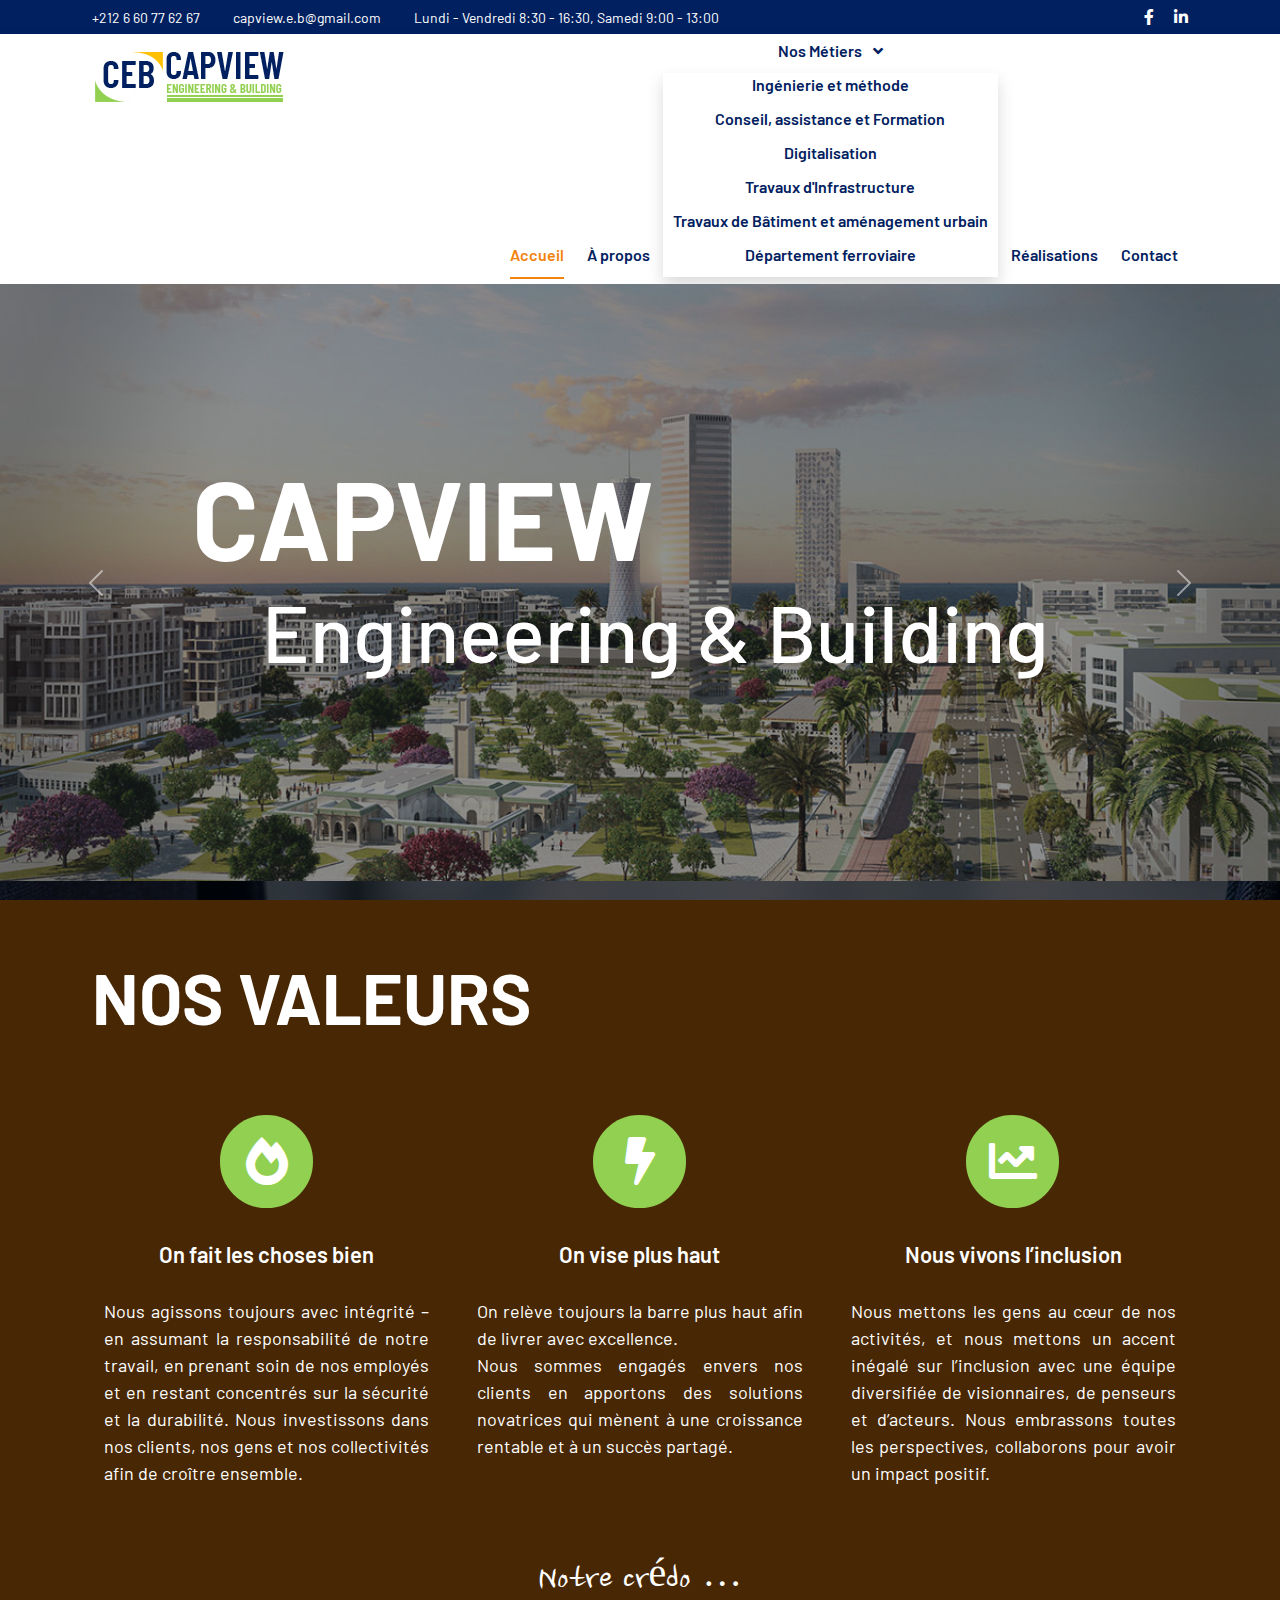
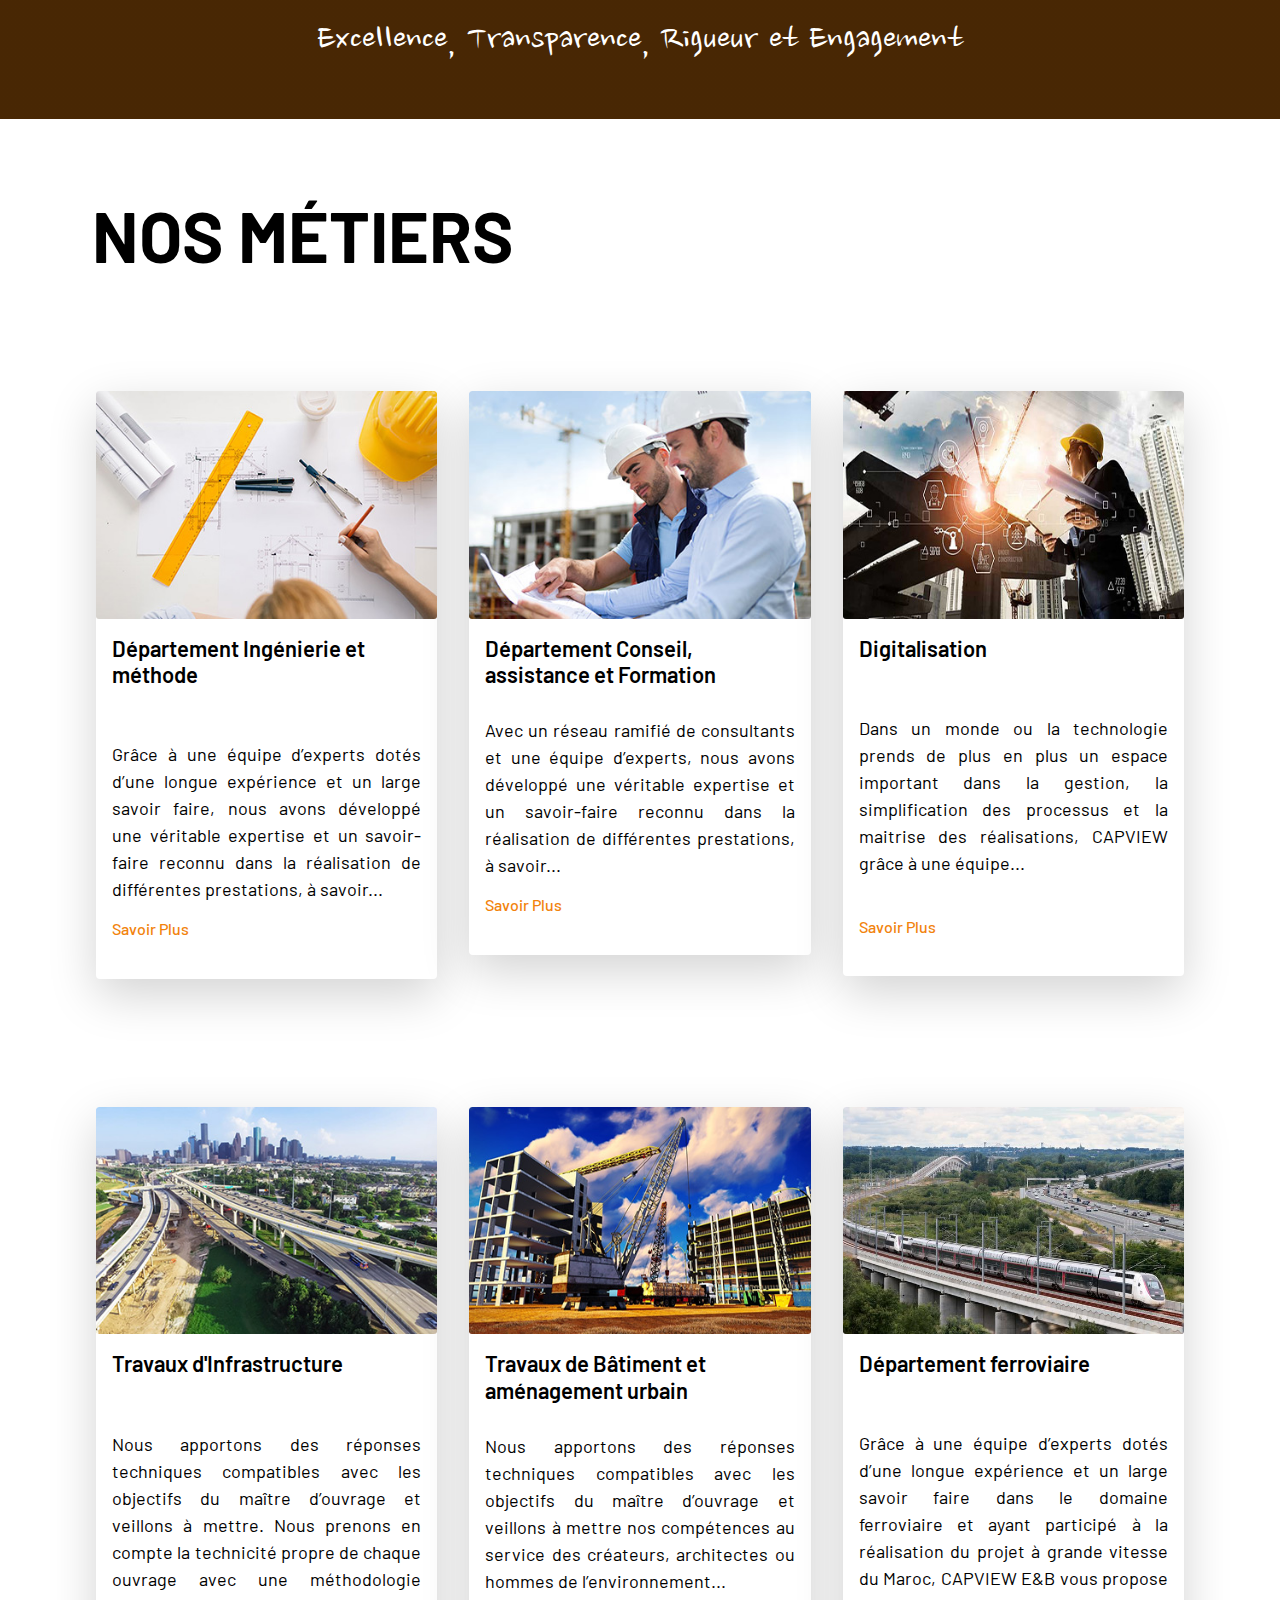
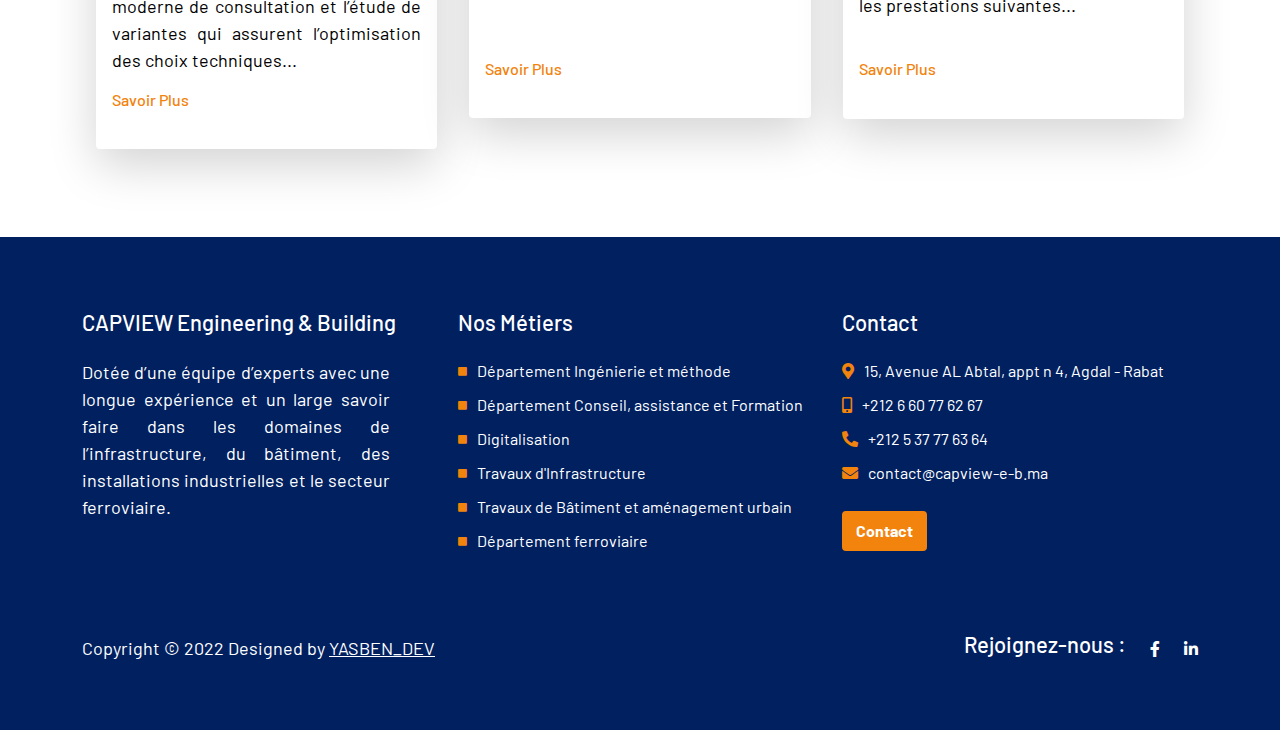
<file: index.html>
<!DOCTYPE html>
<html lang="fr">
<head>
    <!-- Google Tag Manager -->
    <script>(function(w,d,s,l,i){w[l]=w[l]||[];w[l].push({'gtm.start':
    new Date().getTime(),event:'gtm.js'});var f=d.getElementsByTagName(s)[0],
    j=d.createElement(s),dl=l!='dataLayer'?'&l='+l:'';j.async=true;j.src=
    'https://www.googletagmanager.com/gtm.js?id='+i+dl;f.parentNode.insertBefore(j,f);
    })(window,document,'script','dataLayer','GTM-NC9NXW5');</script>
    <!-- End Google Tag Manager -->
    <meta name="description" content="Page d'accueil be CAPVIEW-E-B">
    <meta name="author" content="ABDELOUAHED AIT AACHA">
    <meta name="keywords" content="capview-e-b">
    <meta http-equiv="Content-Type" content="text/html; charset=utf-8">
    <meta http-equiv="X-UA-Compatible" content="IE=edge">
    <meta name="viewport" content="width=device-width, initial-scale=1.0">
    <!-- icon -->
    <link rel="shortcut icon" href="resources/img/icon.jpg" type="image/x-icon">
    <!-- end icon -->
    <!-- main css -->
    <link rel="stylesheet" href="resources/css/main.css">
    <link rel="stylesheet" href="resources/css/responsive.css">
    <!-- End main css -->
    <!-- Bootsrap css -->
    <link rel="stylesheet" href="vendors/Bootsrap/css/bootstrap.min.css">
    <!-- End Bootsrap css -->
    <!-- google font -->
    <link rel="preconnect" href="https://fonts.googleapis.com">
    <link rel="preconnect" href="https://fonts.gstatic.com" crossorigin>
    <link href="https://fonts.googleapis.com/css2?family=Barlow&display=swap" rel="stylesheet">
    <!-- End google font -->
    <!-- font awesome -->
    <link rel="stylesheet" href="vendors/Font-Awesome/css/all.css">
    <!-- end font awesome -->
    <!-- normalize -->
    <link rel="stylesheet" href="vendors/normalize/normalize.css">
    <!-- End normalize -->
    <title>Capview E&B</title>
</head>
<body id="#body">
    <!-- Google Tag Manager (noscript) -->
<noscript><iframe src="https://www.googletagmanager.com/ns.html?id=GTM-NC9NXW5"
    height="0" width="0" style="display:none;visibility:hidden"></iframe></noscript>
    <!-- End Google Tag Manager (noscript) -->
    <!-- section info -->
    <!-- Arrow -->
    <div class="arrow">
        <a href="#info"><i class="fas fa-caret-square-up"></i></a>
    </div>
    <!-- End Arrow -->
    <section id="info">
        <div class="container">
            <div class="row d-flex justify-content-between">
                <div class="col-12 col-sm-10 col-lg-10">
                    <ul class="list-unstyled d-inline-block">
                        <li><a href="tel:+212 6 61 29 37 33">+212 6 60 77 62 67</a></li>
                        <li><a href="mailto:capview.e.b@gmail.com">capview.e.b@gmail.com</a></li>
                        <li>Lundi - Vendredi 8:30 - 16:30, Samedi 9:00 - 13:00</li>
                    </ul>
                </div>
                <div class="col-12 col-sm-2 col-lg-2 d-flex justify-content-sm-end align-items-center media-icons">
                    <i class="fab fa-facebook-f"></i>
                    <i class="fab fa-linkedin-in"></i>
                </div>
            </div>
        </div>
    </section>
    <!-- End section info -->
    <!-- nav -->
    <nav id="nav" class="shadow">
        <div class="container">
            <div class="row d-flex justify-content-between">
                <div class="col-6 col-md-3">
                    <a href="index.html"><img no-download="true" class="logo" src="resources/img/logo_new.jpg" alt=""></a>
                </div>
                <div class="col-2 col-md-1 d-flex justify-content-end align-items-center">
                    <span class="list-icon text-end"><i class="fas fa-bars"></i></span>
                    <span class="close-list text-end"><i class="fas fa-times"></i></span>
                </div>
                <div class="col-12 col-md-8 d-flex justify-content-center justify-content-md-end align-items-center">
                    <ul class="list-unstyled nav-list justify-content-sm-end">
                        <li><a href="index.html" class="active">Accueil</a></li>
                        <li><a href="a_propos.html">À propos</a></li>
                        <li class="drop-down">
                            <a href="#">
                                <span class="me-2">Nos Métiers</span>
                                <i class="fas fa-angle-down"></i>
                            </a>
                            <div class="drop-items shadow">
                                <a href="Ingenierie.html">Ingénierie et méthode</a>
                                <a href="#">Conseil, assistance et Formation</a>
                                <a href="#">Digitalisation</a>
                                <a href="#">Travaux d'Infrastructure</a>
                                <a href="#">Travaux de Bâtiment et aménagement urbain</a>
                                <a href="#">Département ferroviaire</a>
                            </div>
                        </li>
                        <li><a href="departements.html">Réalisations</a></li>
                        <li><a href="#">Contact</a></li>
                    </ul>
                </div>
            </div>
        </div>
    </nav>
    <!-- end nav -->
    <!-- header -->
    <header id="header">
        <div class="container-fluid">
            <div class="row">
                <div class="col px-0 header-slide">
                    <div id="carousel" class="carousel slide" data-bs-ride="carousel">
                        <div class="carousel-inner bg-dark">
                            <div class="carousel-item active">
                                <img src="resources/img/slide5.jpg" class="d-block w-100" alt="">
                            </div>
                            <div class="carousel-item">
                                <img src="resources/img/slide6.jpeg" class="d-block w-100" alt="...">
                            </div>
                            <div class="carousel-item">
                                <img src="resources/img/header.jpg" class="d-block w-100" alt="...">
                            </div>
                            <div class="carousel-item">
                                <img src="resources/img/slide1.jpg" class="d-block w-100" alt="...">
                            </div>
                        </div>
                        <button class="carousel-control-prev" type="button" data-bs-target="#carousel" data-bs-slide="prev">
                            <span class="carousel-control-prev-icon" aria-hidden="true"></span>
                            <span class="visually-hidden">Previous</span>
                        </button>
                        <button class="carousel-control-next" type="button" data-bs-target="#carousel" data-bs-slide="next">
                            <span class="carousel-control-next-icon" aria-hidden="true"></span>
                            <span class="visually-hidden">Next</span>
                        </button>
                    </div>
                    <div class="header-text">
                        <h1 class="text1">CAPVIEW</h1>
                        <h2 class="text2">Engineering & Building</h2>
                    </div>
                </div>
            </div>
        </div>
    </header>
    <!-- end header -->
    <!-- valeurs section -->
    <section id="valeurs" class="py-4">
        <div class="container">
            <div class="row">
                <div class="col">
                    <h2 class="title-2">NOS VALEURS</h2>
                </div>
            </div>
            <div class="row">
                <div class="col-lg-4 col-md-6 p-2 text-center">
                    <div class="card">
                        <div class="card-img py-3">
                            <span class="fa-stack fa-3x">
                                <i class="fas fa-circle fa-stack-2x"></i>
                                <i class="fas fa-fire-alt fa-stack-1x fa-inverse icon-color"></i>
                            </span>
                        </div>
                        <div class="card-body">
                            <h3 class="card-title">On fait les choses bien</h3>
                            <p>Nous agissons toujours avec intégrité – en assumant la responsabilité de notre travail, en prenant soin de nos employés et en restant concentrés sur la sécurité et la durabilité. Nous investissons dans nos clients, nos gens et nos collectivités afin de croître ensemble.
                            </p>
                        </div>
                    </div>
                </div>
                <div class="col-lg-4 col-md-6 p-2 text-center">
                    <div class="card">
                        <div class="card-img py-3">
                            <span class="fa-stack fa-3x">
                                <i class="fas fa-circle fa-stack-2x"></i>
                                <i class="fas fa-bolt fa-stack-1x fa-inverse icon-color"></i>
                            </span>
                        </div>
                        <div class="card-body">
                            <h3 class="card-title">On vise plus haut</h3>
                            <p>On relève toujours la barre plus haut afin de livrer avec excellence.<br>
                            Nous sommes engagés envers nos clients en apportons des solutions novatrices qui mènent à une croissance rentable et à un succès partagé.
                            </p>
                        </div>
                    </div>
                </div>
                <div class="col-lg-4 col-md-12 p-2">
                    <div class="card">
                        <div class="card-img text-center py-3">
                            <span class="fa-stack fa-3x">
                                <i class="fas fa-circle fa-stack-2x"></i>
                                <i class="fas fa-chart-line fa-stack-1x fa-inverse icon-color"></i>
                            </span>
                        </div>
                        <div class="card-body  text-center">
                            <h3 class="card-title">Nous vivons l’inclusion</h3>
                            <p>Nous mettons les gens au cœur de nos activités, et nous mettons un accent inégalé sur l’inclusion avec une équipe diversifiée de visionnaires, de penseurs et d’acteurs.
                            Nous embrassons toutes les perspectives, collaborons pour avoir un impact positif.
                            </p>
                        </div>
                    </div>
                </div>
            </div>
            <div class="row py-4">
                <div class="col">
                    <div class="title text-center">Notre crédo …<br>
                        Excellence, Transparence, Rigueur et Engagement</div>
                </div>
            </div>
        </div>
    </section>
    <!-- end valeurs section -->
    <!-- departement section -->
    <section id="departement" class="py-4">
        <div class="container">
            <div class="row">
                <div class="col">
                    <h2 class="title-2">NOS MÉTIERS</h2>
                </div>
            </div>
            <div class="row justify-content-between">
                <div class="col-lg-4 col-md-6 p-3 my-lg-5">
                    <div class="card shadow-lg">
                        <div class="card-img">
                            <img class="card-img-top" src="resources/img/Ingenierie.jpg" alt="">
                        </div>
                        <div class="card-body">
                            <h3 class="card-title">Département Ingénierie et méthode</h3>
                            <br>
                            <p>Grâce à une équipe d’experts dotés d’une longue expérience et un large savoir faire, nous avons développé une véritable expertise et un savoir-faire reconnu dans la réalisation de différentes prestations, à savoir...
                            </p>
                            <h6 class="mb-4"><a href="departements.html">Savoir Plus <i class="fas fa-chevron-right fa-xs"></i><i class="fas fa-chevron-right fa-xs"></i></a></h6>
                        </div>
                    </div>
                </div>
                <div class="col-lg-4 col-md-6 p-3 my-lg-5">
                    <div class="card shadow-lg">
                        <div class="card-img">
                            <img class="card-img-top" src="resources/img/conseil.jpg" alt="">
                        </div>
                        <div class="card-body">
                            <h3 class="card-title">Département Conseil, assistance et Formation</h3>
                            <p>Avec un réseau ramifié de consultants et une équipe d’experts, nous avons développé une véritable expertise et un savoir-faire reconnu dans la réalisation de différentes prestations, à savoir...
                            </p>
                            <h6 class="mb-4"><a href="departements.html">Savoir Plus <i class="fas fa-chevron-right fa-xs"></i><i class="fas fa-chevron-right fa-xs"></i></a></h6>
                        </div>
                    </div>
                </div>
                <div class="col-lg-4 col-md-6 p-3 my-lg-5">
                    <div class="card shadow-lg">
                        <div class="card-img">
                            <img class="card-img-top" src="resources/img/Digitalisation.jpg" alt="">
                        </div>
                        <div class="card-body">
                            <h3 class="card-title">Digitalisation</h3>
                            <br>
                            <p>Dans un monde ou la technologie prends de plus en plus un espace important dans la gestion, la simplification des processus et la maitrise des réalisations, CAPVIEW grâce à une équipe...</p>
                            <br>
                            <h6 class="mb-4"><a href="departements.html">Savoir Plus <i class="fas fa-chevron-right fa-xs"></i><i class="fas fa-chevron-right fa-xs"></i></a></h6>
                        </div>
                    </div>
                </div>
                <div class="col-lg-4 col-md-6 p-3 my-lg-5">
                    <div class="card shadow-lg">
                        <div class="card-img">
                            <img class="card-img-top" src="resources/img/Travaux_infrastructure.jpeg" alt="">
                        </div>
                        <div class="card-body">
                            <h3 class="card-title">Travaux d'Infrastructure</h3>
                            <br>
                            <p>Nous apportons des réponses techniques compatibles avec les objectifs du maître d’ouvrage et veillons à mettre. Nous prenons en compte la technicité propre de chaque ouvrage avec une méthodologie moderne de consultation et l’étude de variantes qui assurent l’optimisation des choix techniques...
                            </p>
                            <h6 class="mb-4"><a href="departements.html">Savoir Plus <i class="fas fa-chevron-right fa-xs"></i><i class="fas fa-chevron-right fa-xs"></i></a></h6>
                        </div>
                    </div>
                </div>
                <div class="col-lg-4 col-md-6 p-3 my-lg-5">
                    <div class="card shadow-lg">
                        <div class="card-img">
                            <img class="card-img-top" src="resources/img/Travaux_construction.jpg" alt="">
                        </div>
                        <div class="card-body">
                            <h3 class="card-title">Travaux de Bâtiment et aménagement urbain</h3>
                            <p>Nous apportons des réponses techniques compatibles avec les objectifs du maître d’ouvrage et veillons à mettre nos compétences au service des créateurs, architectes ou hommes de l’environnement...
                            </p>
                            <br>
                            <br>
                            <h6 class="mb-4"><a href="departements.html">Savoir Plus <i class="fas fa-chevron-right fa-xs"></i><i class="fas fa-chevron-right fa-xs"></i></a></h6>
                        </div>
                    </div>
                </div>
                <div class="col-lg-4 col-md-6 p-3 my-lg-5">
                    <div class="card shadow-lg">
                        <div class="card-img">
                            <img class="card-img-top" src="resources/img/ferroviaire.jpg" alt="">
                        </div>
                        <div class="card-body">
                            <h3 class="card-title">Département ferroviaire</h3>
                            <br>
                            <p>Grâce à une équipe d’experts dotés d’une longue expérience et un large savoir faire dans le domaine ferroviaire et ayant participé à la réalisation du projet à grande vitesse du Maroc, CAPVIEW E&B vous propose les prestations suivantes...
                            </p>
                            <br>
                            <h6 class="mb-4"><a href="departements.html">Savoir Plus <i class="fas fa-chevron-right fa-xs"></i><i class="fas fa-chevron-right fa-xs"></i></a></h6>
                        </div>
                    </div>
                </div>
            </div>
        </div>
    </section>
    <!-- end departement section -->
    <!-- footer section -->
    <footer class="py-5">
        <div class="container">
            <div class="row">
                <div class="col-lg-4 mt-4">
                    <h3 class="mr-lg-4">CAPVIEW Engineering & Building</h3>
                    <p class="mt-4 me-lg-5">
                        Dotée d’une équipe d’experts avec une longue expérience et un large savoir faire dans les domaines de l’infrastructure, du bâtiment, des installations industrielles et le secteur ferroviaire.
                    </p>
                </div>
                <div class="col-lg-4 mt-4 px-2">
                    <h3>Nos Métiers</h3>
                    <div class="list-unstyled links me-lg-2">
                        <ul class="p-0 mt-4">
                            <li class="d-flex align-items-center"><i class="fas fa-square"></i><a href="#" class="active">Département Ingénierie et méthode</a></li>
                            <li class="d-flex align-items-center"><i class="fas fa-square"></i><a href="#" class="active">Département Conseil, assistance et Formation</a></li>
                            <li class="d-flex align-items-center"><i class="fas fa-square"></i><a href="#" class="active">Digitalisation</a></li>
                            <li class="d-flex align-items-center"><i class="fas fa-square"></i><a href="#" class="active">Travaux d'Infrastructure</a></li>
                            <li class="d-flex align-items-center"><i class="fas fa-square"></i><a href="#" class="active">Travaux de Bâtiment et aménagement urbain</a></li>
                            <li class="d-flex align-items-center"><i class="fas fa-square"></i><a href="#" class="active">Département ferroviaire</a></li>
                        </ul>
                    </div>
                </div>
                <div class="col-lg-4 mt-4">
                    <h3>Contact</h3>
                    <div class="list-unstyled links2 me-lg-4">
                        <ul class="p-0 mt-4">
                            <li class="d-flex align-items-center"><i class="fas fa-map-marker-alt"></i>15, Avenue AL Abtal, appt n 4, Agdal - Rabat</li>
                            <li class="d-flex align-items-center"><i class="fas fa-mobile-alt"></i><a href="#" class="active">+212 6 60 77 62 67</a></li>
                            <li class="d-flex align-items-center"><i class="fas fa-phone-alt"></i><a href="#">+212 5 37 77 63 64</a></li>
                            <li class="d-flex align-items-center"><i class="fas fa-envelope"></i><a href="#" class="active">contact@capview-e-b.ma</a></li>
                        </ul>
                        <a href="contact.html" class="btn button my-3"><b>Contact</b></a>
                    </div>
                </div>
            </div>
            <div class="row mt-5">
                <div class="col-md-6 d-flex justify-content-lg-start justify-content-center align-items-center my-3">
                    <p class="m-0">Copyright © 2022 Designed by <a style="text-decoration: underline!important;" href="mailto:yassine.bentaoui@gmail.com">YASBEN_DEV</a></p>
                </div>
                <div class="col-md-6 d-flex justify-content-center justify-content-lg-end align-items-center my-3">
                    <h3>Rejoignez-nous :</h3>
                    <a href="#"><i class="fab fa-facebook-f mx-4"></i></a>
                    <a href="#"><i class="fab fa-linkedin-in"></i></a>
                </div>
            </div>
        </div>
    </footer>
    <!-- end of footer section -->
    <!-- main script -->
    <script src="resources/js/scripte.js"></script>
    <!-- End main script -->
    <!-- Bootsrap JS -->
    <script src="vendors/Bootsrap/js/bootstrap.bundle.min.js"></script>
    <!-- End Bootsrap JS -->
</body>
</html>
</file>
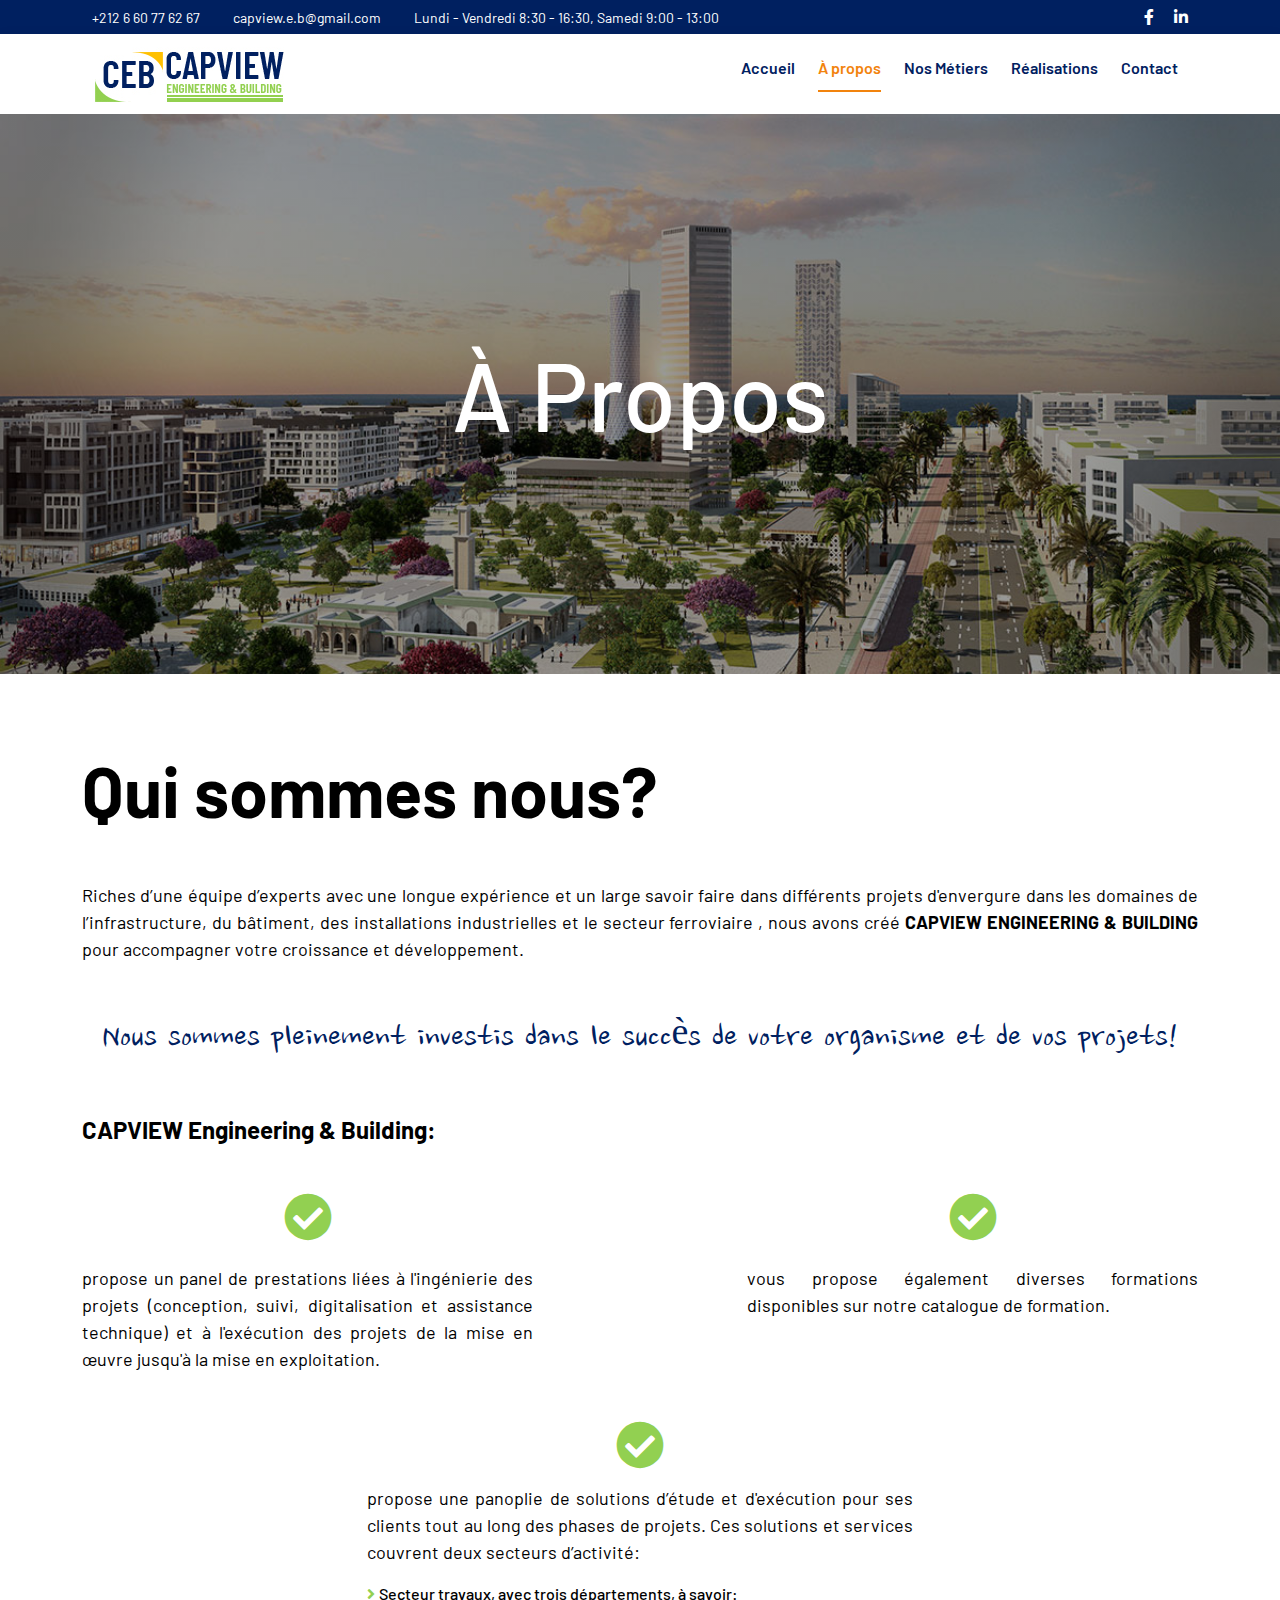
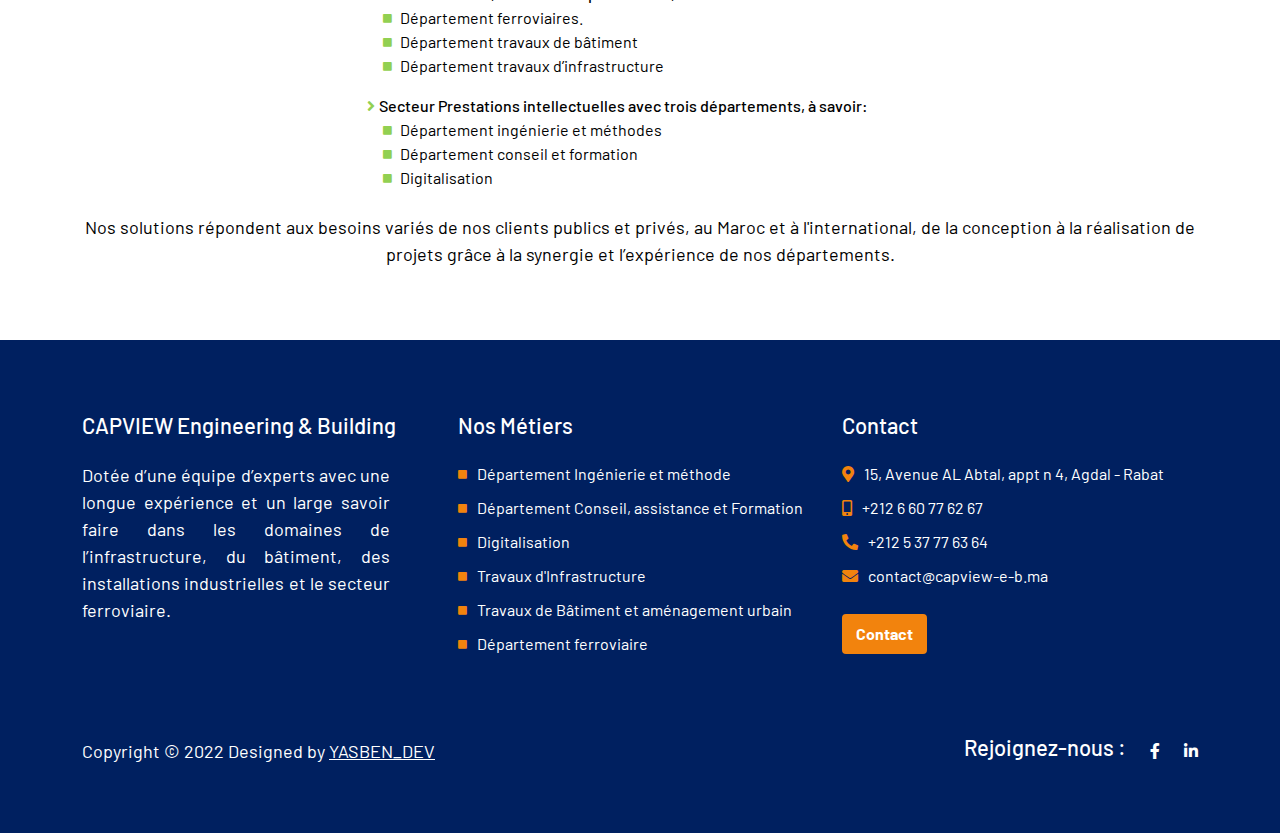
<file: a_propos.html>
<!DOCTYPE html>
<html lang="fr">
<head>
    <!-- Google Tag Manager -->
    <script>(function(w,d,s,l,i){w[l]=w[l]||[];w[l].push({'gtm.start':
    new Date().getTime(),event:'gtm.js'});var f=d.getElementsByTagName(s)[0],
    j=d.createElement(s),dl=l!='dataLayer'?'&l='+l:'';j.async=true;j.src=
    'https://www.googletagmanager.com/gtm.js?id='+i+dl;f.parentNode.insertBefore(j,f);
    })(window,document,'script','dataLayer','GTM-NC9NXW5');</script>
    <!-- End Google Tag Manager -->
    <meta name="description" content="Page d'accueil be CAPVIEW-E-B">
    <meta name="author" content="ABDELOUAHED AIT AACHA">
    <meta name="keywords" content="capview-e-b">
    <meta http-equiv="Content-Type" content="text/html; charset=utf-8">
    <meta http-equiv="X-UA-Compatible" content="IE=edge">
    <meta name="viewport" content="width=device-width, initial-scale=1.0">
    <!-- icon -->
    <link rel="shortcut icon" href="resources/img/icon.jpg" type="image/x-icon">
    <!-- end icon -->
    <!-- main css -->
    <link rel="stylesheet" href="resources/css/a_propos.css">
    <link rel="stylesheet" href="resources/css/media.css">
    <!-- <link rel="stylesheet" href="resources/css/main.css"> -->
    <!-- <link rel="stylesheet" href="resources/css/responsive.css"> -->
    <!-- End main css -->
    <!-- Bootsrap css -->
    <link rel="stylesheet" href="vendors/Bootsrap/css/bootstrap.min.css">
    <!-- End Bootsrap css -->
    <!-- google font -->
    <link rel="preconnect" href="https://fonts.googleapis.com">
    <link rel="preconnect" href="https://fonts.gstatic.com" crossorigin>
    <link href="https://fonts.googleapis.com/css2?family=Barlow&display=swap" rel="stylesheet">
    <!-- End google font -->
    <!-- font awesome -->
    <link rel="stylesheet" href="vendors/Font-Awesome/css/all.css">
    <!-- end font awesome -->
    <!-- normalize -->
    <link rel="stylesheet" href="vendors/normalize/normalize.css">
    <!-- End normalize -->
    <title>Capview E&B</title>
</head>
<body id="#body">
    <!-- Google Tag Manager (noscript) -->
<noscript><iframe src="https://www.googletagmanager.com/ns.html?id=GTM-NC9NXW5"
    height="0" width="0" style="display:none;visibility:hidden"></iframe></noscript>
    <!-- End Google Tag Manager (noscript) -->
    <!-- section info -->
    <!-- Arrow -->
    <div class="arrow">
        <a href="#info"><i class="fas fa-caret-square-up"></i></a>
    </div>
    <!-- End Arrow -->
    <section id="info">
        <div class="container">
            <div class="row d-flex justify-content-between">
                <div class="col-12 col-sm-10 col-lg-10">
                    <ul class="list-unstyled d-inline-block">
                        <li><a href="tel:+212 6 61 29 37 33">+212 6 60 77 62 67</a></li>
                        <li><a href="mailto:capview.e.b@gmail.com">capview.e.b@gmail.com</a></li>
                        <li>Lundi - Vendredi 8:30 - 16:30, Samedi 9:00 - 13:00</li>
                    </ul>
                </div>
                <div class="col-12 col-sm-2 col-lg-2 d-flex justify-content-sm-end align-items-center media-icons">
                    <i class="fab fa-facebook-f"></i>
                    <i class="fab fa-linkedin-in"></i>
                </div>
            </div>
        </div>
    </section>
    <!-- End section info -->
    <!-- nav -->
    <nav id="nav" class="shadow">
        <div class="container">
            <div class="row d-flex justify-content-between">
                <div class="col-6 col-md-3">
                    <a href="index.html"><img no-download="true" class="logo" src="resources/img/logo_new.jpg" alt=""></a>
                </div>
                <div class="col-2 col-md-1 d-flex justify-content-end align-items-center">
                    <span class="list-icon text-end"><i class="fas fa-bars"></i></span>
                    <span class="close-list text-end"><i class="fas fa-times"></i></span>
                </div>
                <div class="col-12 col-md-8 d-flex justify-content-center justify-content-md-end align-items-center">
                    <ul class="list-unstyled nav-list justify-content-sm-end">
                        <li><a href="index.html">Accueil</a></li>
                        <li><a href="a_propos.html" class="active">À propos</a></li>
                        <li><a href="#">Nos Métiers</a></li>
                        <li><a href="departements.html">Réalisations</a></li>
                        <li><a href="#">Contact</a></li>
                    </ul>
                </div>
            </div>
        </div>
    </nav>
    <!-- end nav -->
    <!-- header -->
    <header id="header" class="d-flex align-items-center">
        <div class="container">
            <div class="row">
                <div class="col">
                    <h1 class="text-center">À Propos</h1>
                </div>
            </div>
        </div>
    </header>
    <!-- end header -->
    <!-- about section -->
    <section id="about" class="py-4">
        <div class="container">
            <div class="row">
                <div class="col">
                    <h2 class="title-2">Qui sommes nous?</h2>
                    <p>Riches d’une équipe d’experts avec une longue expérience et un large savoir faire dans différents projets d'envergure dans les domaines de l’infrastructure, du bâtiment, des installations industrielles et le secteur ferroviaire , nous avons créé <b>CAPVIEW ENGINEERING & BUILDING</b> pour accompagner votre croissance et développement.
                    </p>
                </div>
            </div>
            <div class="row py-5">
                <div class="col">
                    <div class="title text-center">Nous sommes pleinement investis dans le succès de votre organisme et de vos projets!
                    </div>
                </div>
            </div>
            <div class="row">
                <div class="col">
                    <h4 class="mb-5"><b>CAPVIEW Engineering & Building:</b></h4>
                </div>
            </div>
            <div class="row d-flex justify-content-between">
                <div class="col-md-5 mb-5">
                    <i class="fas fa-check-circle fa-3x mb-4 d-flex justify-content-center"></i>
                    <p>propose un panel de prestations liées à l'ingénierie des projets (conception, suivi, digitalisation et assistance technique) et à l'exécution des projets de la mise en œuvre jusqu'à la mise en exploitation.</p>
                </div>
                <div class="col-md-5 mb-5">
                    <i class="fas fa-check-circle fa-3x mb-4 d-flex justify-content-center"></i>
                    <p>vous propose également diverses formations disponibles sur notre catalogue de formation.</p>
                </div>
                <div class="col-md-6 mx-auto">
                    <i class="fas fa-check-circle fa-3x mb-3 d-flex justify-content-center"></i>
                    <p>propose une panoplie de solutions d’étude et d'exécution pour ses clients tout au long des phases de projets. Ces solutions et services couvrent deux secteurs d’activité:</p>
                    <ul class="list-unstyled my-3">
                        <li>
                            <h6 class="m-0"><i class="fas fa-angle-right me-1"></i>Secteur travaux, avec trois départements, à savoir:</h6>
                            <ul class="list-unstyled ms-3">
                                <li class="d-flex align-items-center">
                                    <i class="fas fa-square me-2 list2"></i>
                                    <span>Département ferroviaires.</span>
                                </li>
                                <li class="d-flex align-items-center">
                                    <i class="fas fa-square me-2 list2"></i>
                                    <span>Département travaux de bâtiment</span>
                                </li>
                                <li class="d-flex align-items-center">
                                    <i class="fas fa-square me-2 list2"></i>
                                    <span>Département travaux d’infrastructure</span>
                                </li>
                            </ul>
                        </li>
                    </ul>
                    <ul class="list-unstyled">
                        <li>
                            <h6 class="m-0"><i class="fas fa-angle-right me-1"></i>Secteur Prestations intellectuelles avec trois départements, à savoir:</h6>
                            <ul class="list-unstyled ms-3">
                                <li class="d-flex align-items-center">
                                    <i class="fas fa-square me-2 list2"></i>
                                    <span>Département ingénierie et méthodes</span>
                                </li>
                                <li class="d-flex align-items-center">
                                    <i class="fas fa-square me-2 list2"></i>
                                    <span>Département conseil et formation</span>
                                </li>
                                <li class="d-flex align-items-center">
                                    <i class="fas fa-square me-2 list2"></i>
                                    <span>Digitalisation</span>
                                </li>
                            </ul>
                        </li>
                    </ul>
                </div>
            </div>
            <div class="row py-4 mb-4">
                <div class="col">
                    <p class="text-center">Nos solutions répondent aux besoins variés de nos clients publics et privés, au Maroc et à l'international, de la conception à la réalisation de projets grâce à la synergie et l’expérience de nos départements.</p>
                </div>
            </div>
        </div>
    </section>

    <!-- end about section -->
    <!-- footer section -->
    <footer class="py-5">
        <div class="container">
            <div class="row">
                <div class="col-lg-4 mt-4">
                    <h3 class="mr-lg-4">CAPVIEW Engineering & Building</h3>
                    <p class="mt-4 me-lg-5">
                        Dotée d’une équipe d’experts avec une longue expérience et un large savoir faire dans les domaines de l’infrastructure, du bâtiment, des installations industrielles et le secteur ferroviaire.
                    </p>
                </div>
                <div class="col-lg-4 mt-4 px-2">
                    <h3>Nos Métiers</h3>
                    <div class="list-unstyled links me-lg-2">
                        <ul class="p-0 mt-4">
                            <li class="d-flex align-items-center"><i class="fas fa-square"></i><a href="#" class="active">Département Ingénierie et méthode</a></li>
                            <li class="d-flex align-items-center"><i class="fas fa-square"></i><a href="#" class="active">Département Conseil, assistance et Formation</a></li>
                            <li class="d-flex align-items-center"><i class="fas fa-square"></i><a href="#" class="active">Digitalisation</a></li>
                            <li class="d-flex align-items-center"><i class="fas fa-square"></i><a href="#" class="active">Travaux d'Infrastructure</a></li>
                            <li class="d-flex align-items-center"><i class="fas fa-square"></i><a href="#" class="active">Travaux de Bâtiment et aménagement urbain</a></li>
                            <li class="d-flex align-items-center"><i class="fas fa-square"></i><a href="#" class="active">Département ferroviaire</a></li>
                        </ul>
                    </div>
                </div>
                <div class="col-lg-4 mt-4">
                    <h3>Contact</h3>
                    <div class="list-unstyled links2 me-lg-4">
                        <ul class="p-0 mt-4">
                            <li class="d-flex align-items-center"><i class="fas fa-map-marker-alt"></i>15, Avenue AL Abtal, appt n 4, Agdal - Rabat</li>
                            <li class="d-flex align-items-center"><i class="fas fa-mobile-alt"></i><a href="#" class="active">+212 6 60 77 62 67</a></li>
                            <li class="d-flex align-items-center"><i class="fas fa-phone-alt"></i><a href="#">+212 5 37 77 63 64</a></li>
                            <li class="d-flex align-items-center"><i class="fas fa-envelope"></i><a href="#" class="active">contact@capview-e-b.ma</a></li>
                        </ul>
                        <a href="contact.html" class="btn button my-3"><b>Contact</b></a>
                    </div>
                </div>
            </div>
            <div class="row mt-5">
                <div class="col-md-6 d-flex justify-content-lg-start justify-content-center align-items-center my-3">
                    <p class="m-0">Copyright © 2022 Designed by <a style="text-decoration: underline!important;" href="mailto:yassine.bentaoui@gmail.com">YASBEN_DEV</a></p>
                </div>
                <div class="col-md-6 d-flex justify-content-center justify-content-lg-end align-items-center my-3">
                    <h3>Rejoignez-nous :</h3>
                    <a href="#"><i class="fab fa-facebook-f mx-4"></i></a>
                    <a href="#"><i class="fab fa-linkedin-in"></i></a>
                </div>
            </div>
        </div>
    </footer>
    <!-- end of footer section -->
    <!-- main script -->
    <script src="resources/js/scripte.js"></script>
    <!-- End main script -->
    <!-- Bootsrap JS -->
    <script src="vendors/Bootsrap/js/bootstrap.bundle.min.js"></script>
    <!-- End Bootsrap JS -->
</body>
</html>
</file>
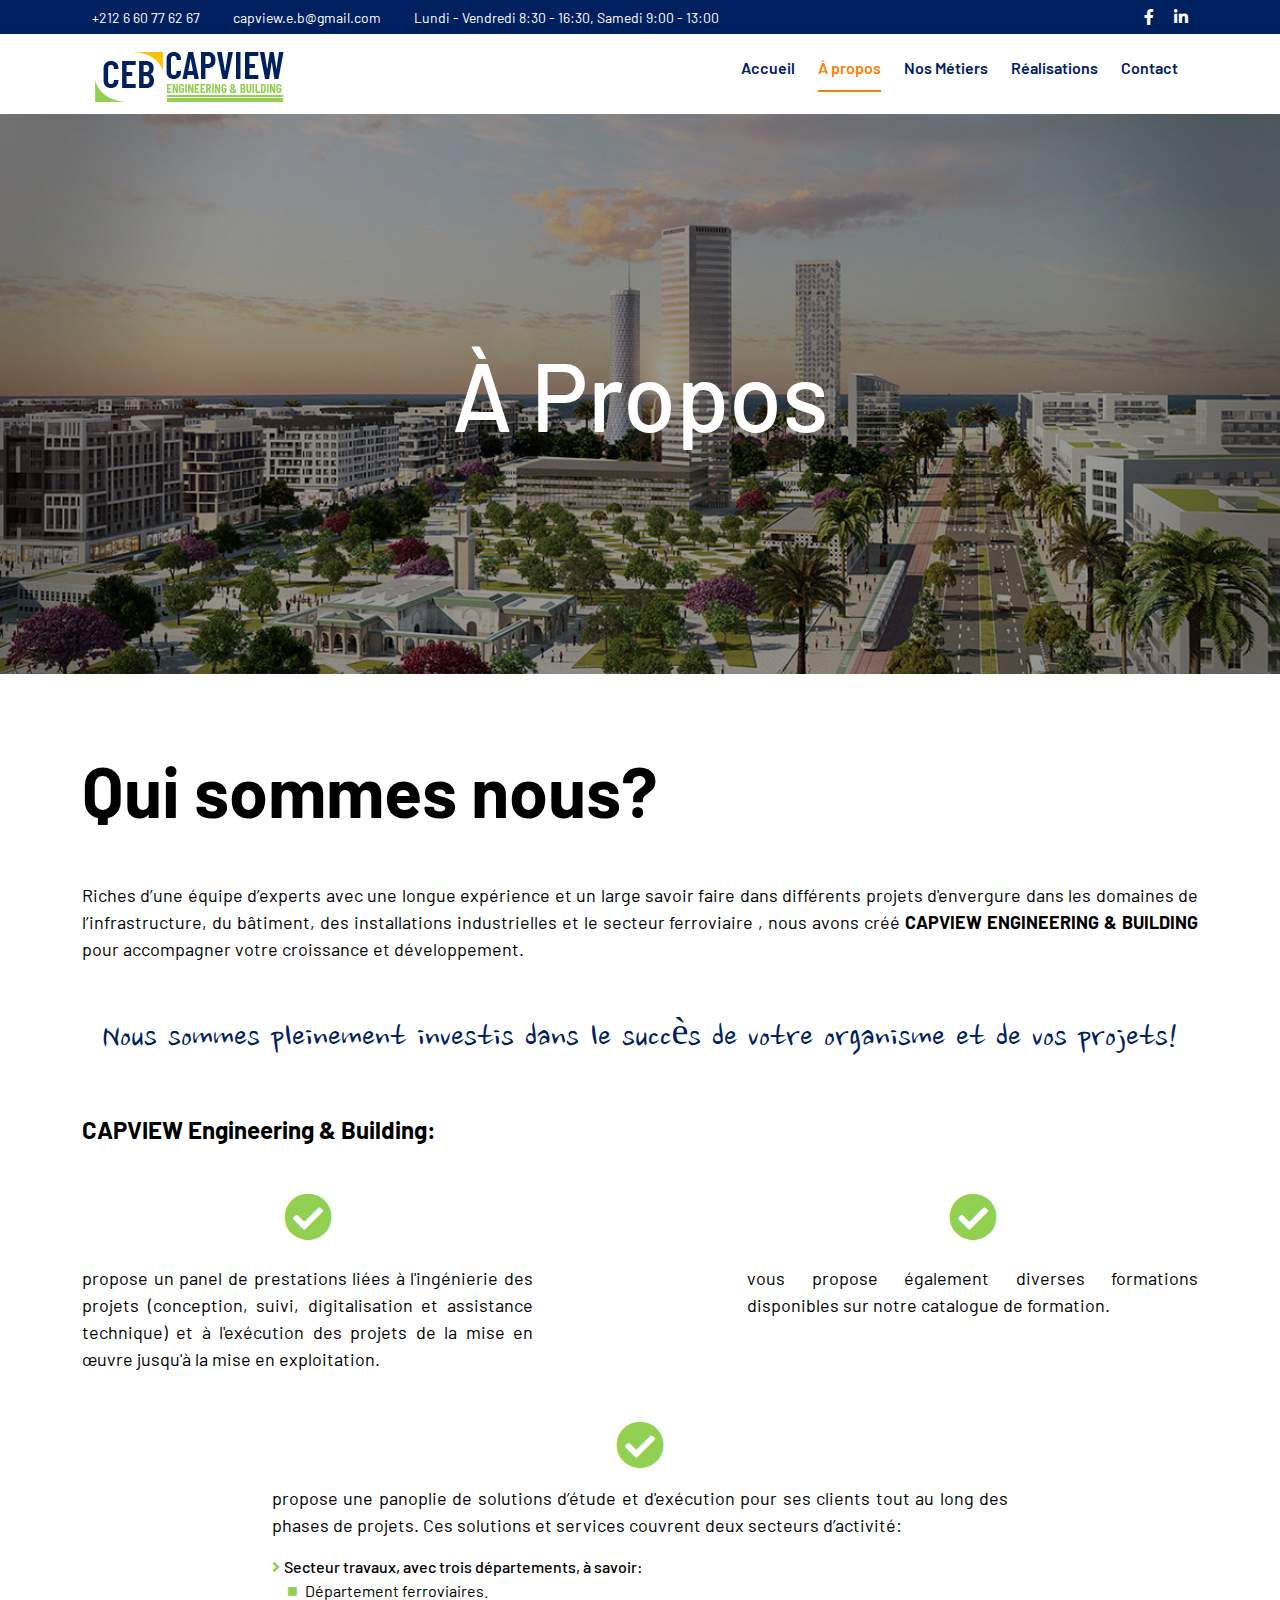
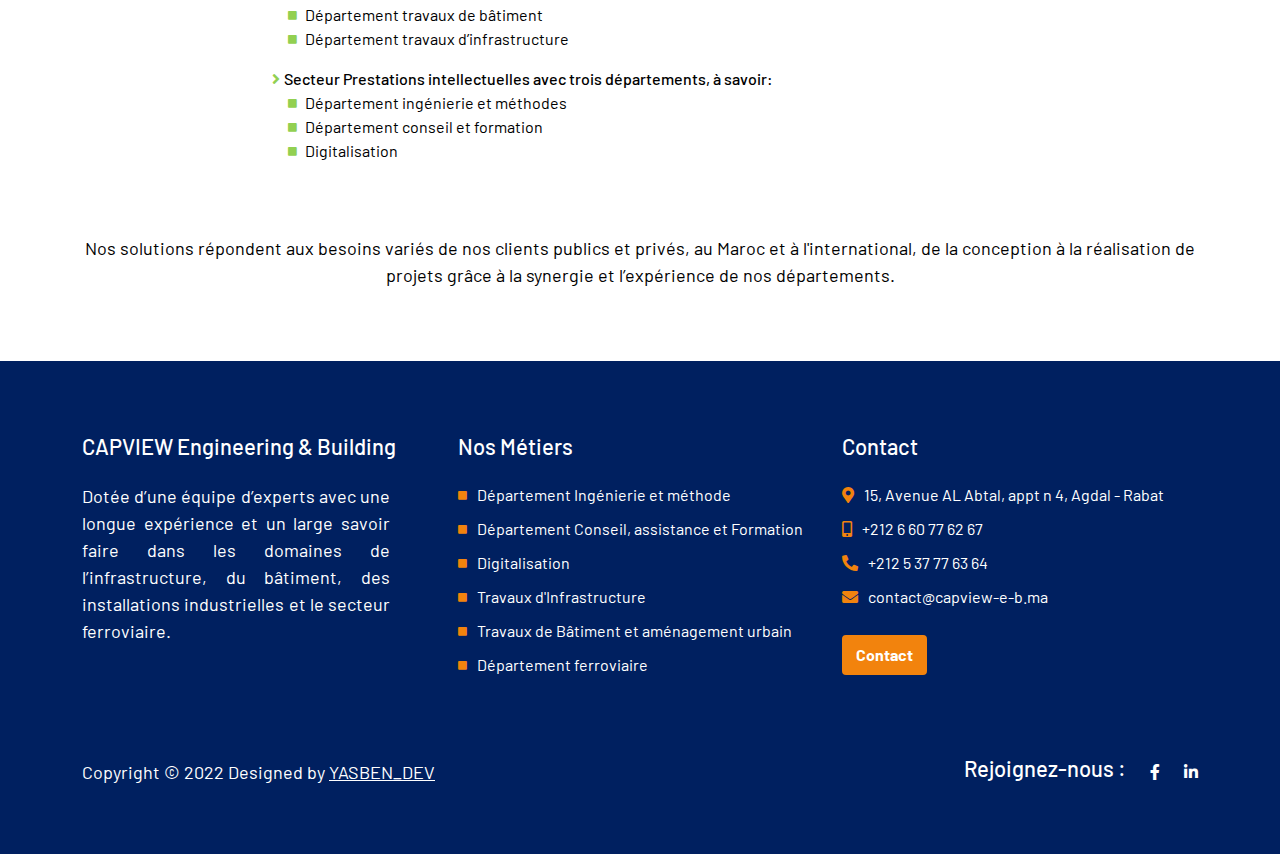
<file: contact.html>
<!DOCTYPE html>
<html lang="fr">
<head>
    <!-- Google Tag Manager -->
    <script>(function(w,d,s,l,i){w[l]=w[l]||[];w[l].push({'gtm.start':
    new Date().getTime(),event:'gtm.js'});var f=d.getElementsByTagName(s)[0],
    j=d.createElement(s),dl=l!='dataLayer'?'&l='+l:'';j.async=true;j.src=
    'https://www.googletagmanager.com/gtm.js?id='+i+dl;f.parentNode.insertBefore(j,f);
    })(window,document,'script','dataLayer','GTM-NC9NXW5');</script>
    <!-- End Google Tag Manager -->
    <meta name="description" content="Page d'accueil be CAPVIEW-E-B">
    <meta name="author" content="ABDELOUAHED AIT AACHA">
    <meta name="keywords" content="capview-e-b">
    <meta http-equiv="Content-Type" content="text/html; charset=utf-8">
    <meta http-equiv="X-UA-Compatible" content="IE=edge">
    <meta name="viewport" content="width=device-width, initial-scale=1.0">
    <!-- icon -->
    <link rel="shortcut icon" href="resources/img/icon.jpg" type="image/x-icon">
    <!-- end icon -->
    <!-- main css -->
    <link rel="stylesheet" href="resources/css/a_propos.css">
    <link rel="stylesheet" href="resources/css/media.css">
    <!-- <link rel="stylesheet" href="resources/css/main.css"> -->
    <!-- <link rel="stylesheet" href="resources/css/responsive.css"> -->
    <!-- End main css -->
    <!-- Bootsrap css -->
    <link rel="stylesheet" href="vendors/Bootsrap/css/bootstrap.min.css">
    <!-- End Bootsrap css -->
    <!-- google font -->
    <link rel="preconnect" href="https://fonts.googleapis.com">
    <link rel="preconnect" href="https://fonts.gstatic.com" crossorigin>
    <link href="https://fonts.googleapis.com/css2?family=Barlow&display=swap" rel="stylesheet">
    <!-- End google font -->
    <!-- font awesome -->
    <link rel="stylesheet" href="vendors/Font-Awesome/css/all.css">
    <!-- end font awesome -->
    <!-- normalize -->
    <link rel="stylesheet" href="vendors/normalize/normalize.css">
    <!-- End normalize -->
    <title>Capview E&B</title>
</head>
<body id="#body">
    <!-- Google Tag Manager (noscript) -->
<noscript><iframe src="https://www.googletagmanager.com/ns.html?id=GTM-NC9NXW5"
    height="0" width="0" style="display:none;visibility:hidden"></iframe></noscript>
    <!-- End Google Tag Manager (noscript) -->
    <!-- section info -->
    <!-- Arrow -->
    <div class="arrow">
        <a href="#info"><i class="fas fa-caret-square-up"></i></a>
    </div>
    <!-- End Arrow -->
    <section id="info">
        <div class="container">
            <div class="row d-flex justify-content-between">
                <div class="col-12 col-sm-10 col-lg-10">
                    <ul class="list-unstyled d-inline-block">
                        <li><a href="tel:+212 6 61 29 37 33">+212 6 60 77 62 67</a></li>
                        <li><a href="mailto:capview.e.b@gmail.com">capview.e.b@gmail.com</a></li>
                        <li>Lundi - Vendredi 8:30 - 16:30, Samedi 9:00 - 13:00</li>
                    </ul>
                </div>
                <div class="col-12 col-sm-2 col-lg-2 d-flex justify-content-sm-end align-items-center media-icons">
                    <i class="fab fa-facebook-f"></i>
                    <i class="fab fa-linkedin-in"></i>
                </div>
            </div>
        </div>
    </section>
    <!-- End section info -->
    <!-- nav -->
    <nav id="nav" class="shadow">
        <div class="container">
            <div class="row d-flex justify-content-between">
                <div class="col-6 col-md-3">
                    <a href="index.html"><img no-download="true" class="logo" src="resources/img/logo_new.jpg" alt=""></a>
                </div>
                <div class="col-2 col-md-1 d-flex justify-content-end align-items-center">
                    <span class="list-icon text-end"><i class="fas fa-bars"></i></span>
                    <span class="close-list text-end"><i class="fas fa-times"></i></span>
                </div>
                <div class="col-12 col-md-8 d-flex justify-content-center justify-content-md-end align-items-center">
                    <ul class="list-unstyled nav-list justify-content-sm-end">
                        <li><a href="index.html">Accueil</a></li>
                        <li><a href="a_propos.html" class="active">À propos</a></li>
                        <li><a href="#">Nos Métiers</a></li>
                        <li><a href="departements.html">Réalisations</a></li>
                        <li><a href="#">Contact</a></li>
                    </ul>
                </div>
            </div>
        </div>
    </nav>
    <!-- end nav -->
    <!-- header -->
    <header id="header" class="d-flex align-items-center">
        <div class="container">
            <div class="row">
                <div class="col">
                    <h1 class="text-center">À Propos</h1>
                </div>
            </div>
        </div>
    </header>
    <!-- end header -->
    <!-- about section -->
    <section id="about" class="py-4">
        <div class="container">
            <div class="row">
                <div class="col">
                    <h2 class="title-2">Qui sommes nous?</h2>
                    <p>Riches d’une équipe d’experts avec une longue expérience et un large savoir faire dans différents projets d'envergure dans les domaines de l’infrastructure, du bâtiment, des installations industrielles et le secteur ferroviaire , nous avons créé <b>CAPVIEW ENGINEERING & BUILDING</b> pour accompagner votre croissance et développement.
                    </p>
                </div>
            </div>
            <div class="row py-5">
                <div class="col">
                    <div class="title text-center">Nous sommes pleinement investis dans le succès de votre organisme et de vos projets!
                    </div>
                </div>
            </div>
            <div class="row">
                <div class="col">
                    <h4 class="mb-5"><b>CAPVIEW Engineering & Building:</b></h4>
                </div>
            </div>
            <div class="row d-flex justify-content-between">
                <div class="col-md-5 mb-5">
                    <i class="fas fa-check-circle fa-3x mb-4 d-flex justify-content-center"></i>
                    <p>propose un panel de prestations liées à l'ingénierie des projets (conception, suivi, digitalisation et assistance technique) et à l'exécution des projets de la mise en œuvre jusqu'à la mise en exploitation.</p>
                </div>
                <div class="col-md-5 mb-5">
                    <i class="fas fa-check-circle fa-3x mb-4 d-flex justify-content-center"></i>
                    <p>vous propose également diverses formations disponibles sur notre catalogue de formation.</p>
                </div>
                <div class="col-md-8 mb-5 mx-auto">
                    <i class="fas fa-check-circle fa-3x mb-3 d-flex justify-content-center"></i>
                    <p>propose une panoplie de solutions d’étude et d'exécution pour ses clients tout au long des phases de projets. Ces solutions et services couvrent deux secteurs d’activité:</p>
                    <ul class="list-unstyled my-3">
                        <li>
                            <h6 class="m-0"><i class="fas fa-angle-right me-1"></i>Secteur travaux, avec trois départements, à savoir:</h6>
                            <ul class="list-unstyled ms-3">
                                <li class="d-flex align-items-center">
                                    <i class="fas fa-square me-2 list2"></i>
                                    <span>Département ferroviaires.</span>
                                </li>
                                <li class="d-flex align-items-center">
                                    <i class="fas fa-square me-2 list2"></i>
                                    <span>Département travaux de bâtiment</span>
                                </li>
                                <li class="d-flex align-items-center">
                                    <i class="fas fa-square me-2 list2"></i>
                                    <span>Département travaux d’infrastructure</span>
                                </li>
                            </ul>
                        </li>
                    </ul>
                    <ul class="list-unstyled">
                        <li>
                            <h6 class="m-0"><i class="fas fa-angle-right me-1"></i>Secteur Prestations intellectuelles avec trois départements, à savoir:</h6>
                            <ul class="list-unstyled ms-3">
                                <li class="d-flex align-items-center">
                                    <i class="fas fa-square me-2 list2"></i>
                                    <span>Département ingénierie et méthodes</span>
                                </li>
                                <li class="d-flex align-items-center">
                                    <i class="fas fa-square me-2 list2"></i>
                                    <span>Département conseil et formation</span>
                                </li>
                                <li class="d-flex align-items-center">
                                    <i class="fas fa-square me-2 list2"></i>
                                    <span>Digitalisation</span>
                                </li>
                            </ul>
                        </li>
                    </ul>
                </div>
            </div>
            <div class="row py-4 mb-4">
                <div class="col">
                    <p class="text-center">Nos solutions répondent aux besoins variés de nos clients publics et privés, au Maroc et à l'international, de la conception à la réalisation de projets grâce à la synergie et l’expérience de nos départements.</p>
                </div>
            </div>
        </div>
    </section>

    <!-- end about section -->
    <!-- footer section -->
    <footer class="py-5">
        <div class="container">
            <div class="row">
                <div class="col-lg-4 mt-4">
                    <h3 class="mr-lg-4">CAPVIEW Engineering & Building</h3>
                    <p class="mt-4 me-lg-5">
                        Dotée d’une équipe d’experts avec une longue expérience et un large savoir faire dans les domaines de l’infrastructure, du bâtiment, des installations industrielles et le secteur ferroviaire.
                    </p>
                </div>
                <div class="col-lg-4 mt-4 px-2">
                    <h3>Nos Métiers</h3>
                    <div class="list-unstyled links me-lg-2">
                        <ul class="p-0 mt-4">
                            <li class="d-flex align-items-center"><i class="fas fa-square"></i><a href="#" class="active">Département Ingénierie et méthode</a></li>
                            <li class="d-flex align-items-center"><i class="fas fa-square"></i><a href="#" class="active">Département Conseil, assistance et Formation</a></li>
                            <li class="d-flex align-items-center"><i class="fas fa-square"></i><a href="#" class="active">Digitalisation</a></li>
                            <li class="d-flex align-items-center"><i class="fas fa-square"></i><a href="#" class="active">Travaux d'Infrastructure</a></li>
                            <li class="d-flex align-items-center"><i class="fas fa-square"></i><a href="#" class="active">Travaux de Bâtiment et aménagement urbain</a></li>
                            <li class="d-flex align-items-center"><i class="fas fa-square"></i><a href="#" class="active">Département ferroviaire</a></li>
                        </ul>
                    </div>
                </div>
                <div class="col-lg-4 mt-4">
                    <h3>Contact</h3>
                    <div class="list-unstyled links2 me-lg-4">
                        <ul class="p-0 mt-4">
                            <li class="d-flex align-items-center"><i class="fas fa-map-marker-alt"></i>15, Avenue AL Abtal, appt n 4, Agdal - Rabat</li>
                            <li class="d-flex align-items-center"><i class="fas fa-mobile-alt"></i><a href="#" class="active">+212 6 60 77 62 67</a></li>
                            <li class="d-flex align-items-center"><i class="fas fa-phone-alt"></i><a href="#">+212 5 37 77 63 64</a></li>
                            <li class="d-flex align-items-center"><i class="fas fa-envelope"></i><a href="#" class="active">contact@capview-e-b.ma</a></li>
                        </ul>
                        <a href="contact.html" class="btn button my-3"><b>Contact</b></a>
                    </div>
                </div>
            </div>
            <div class="row mt-5">
                <div class="col-md-6 d-flex justify-content-lg-start justify-content-center align-items-center my-3">
                    <p class="m-0">Copyright © 2022 Designed by <a style="text-decoration: underline!important;" href="mailto:yassine.bentaoui@gmail.com">YASBEN_DEV</a></p>
                </div>
                <div class="col-md-6 d-flex justify-content-center justify-content-lg-end align-items-center my-3">
                    <h3>Rejoignez-nous :</h3>
                    <a href="#"><i class="fab fa-facebook-f mx-4"></i></a>
                    <a href="#"><i class="fab fa-linkedin-in"></i></a>
                </div>
            </div>
        </div>
    </footer>
    <!-- end of footer section -->
    <!-- main script -->
    <script src="resources/js/scripte.js"></script>
    <!-- End main script -->
    <!-- Bootsrap JS -->
    <script src="vendors/Bootsrap/js/bootstrap.bundle.min.js"></script>
    <!-- End Bootsrap JS -->
</body>
</html>
</file>
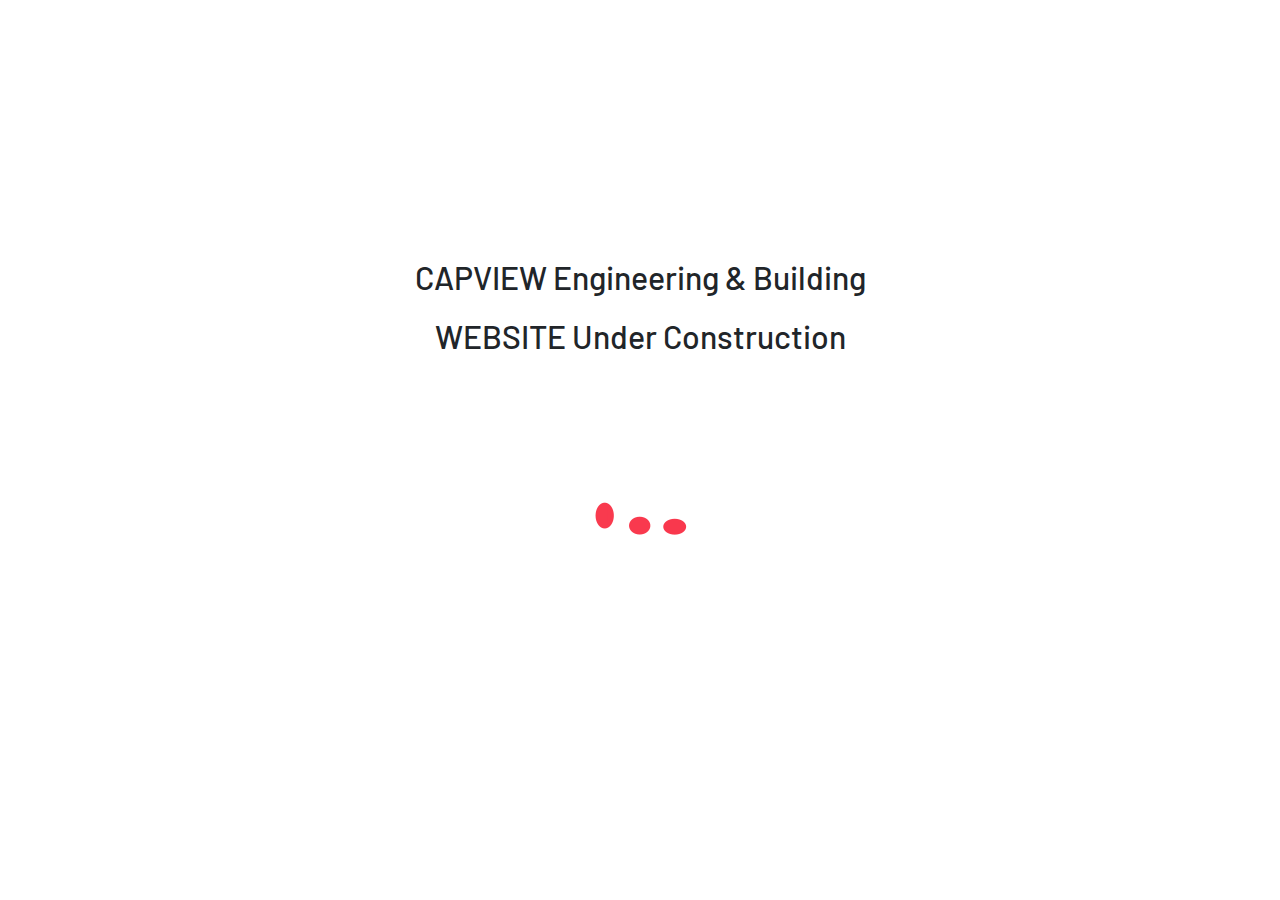
<file: index2.html>
<!DOCTYPE html>
<html lang="en">
<head>
    <meta charset="UTF-8">
    <meta http-equiv="X-UA-Compatible" content="IE=edge">
    <meta name="viewport" content="width=device-width, initial-scale=1.0">
    <!-- main css -->
    <link rel="stylesheet" href="resources/css/style.css">
    <link rel="stylesheet" href="resources/css/responsive.css">
    <!-- End main css -->
    <!-- Bootsrap css -->
    <link rel="stylesheet" href="vendors/Bootsrap/css/bootstrap.min.css">
    <!-- End Bootsrap css -->
    <!-- google font -->
    <link rel="preconnect" href="https://fonts.googleapis.com">
    <link rel="preconnect" href="https://fonts.gstatic.com" crossorigin>
    <link href="https://fonts.googleapis.com/css2?family=Barlow&display=swap" rel="stylesheet">
    <!-- End google font -->
    <!-- font awesome -->
    <link rel="stylesheet" href="vendors/Font-Awesome/css/all.css">
    <!-- end font awesome -->
    <!-- normalize -->
    <link rel="stylesheet" href="vendors/normalize/normalize.css">
    <!-- End normalize -->
    <title>Under construction</title>
</head>
<body>
    <main class="h-100 d-flex align-items-center flex-wrap">
        <div class="container">
            <div class="row d-flex justify-content-center">
                <div class="col p-2">
                    <h1 class="text-center">CAPVIEW Engineering & Building</h1>
                    <h2 class="text-center">WEBSITE Under Construction</h2>
                    <img class="wait" src="resources/img/waiting.gif" alt="">
                </div>
            </div>
        </div>
    </main>
</body>
</html>
</file>
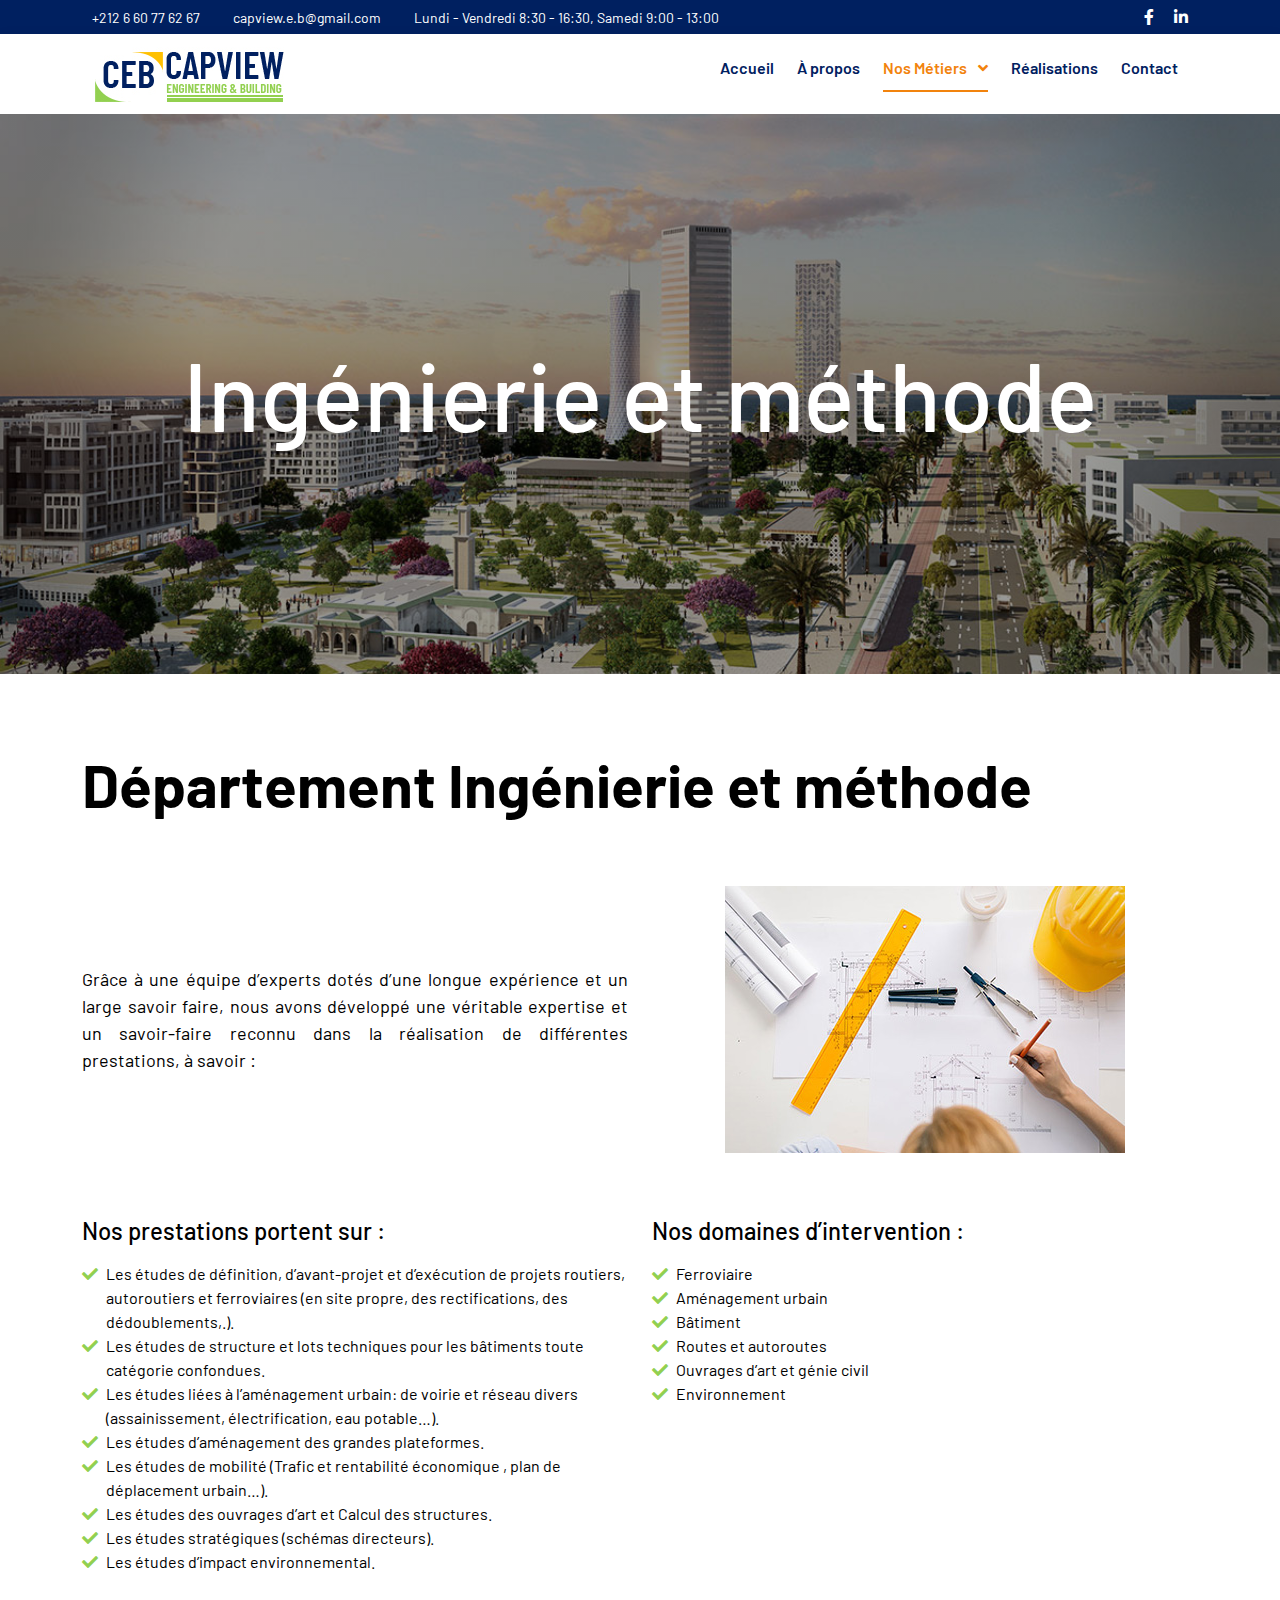
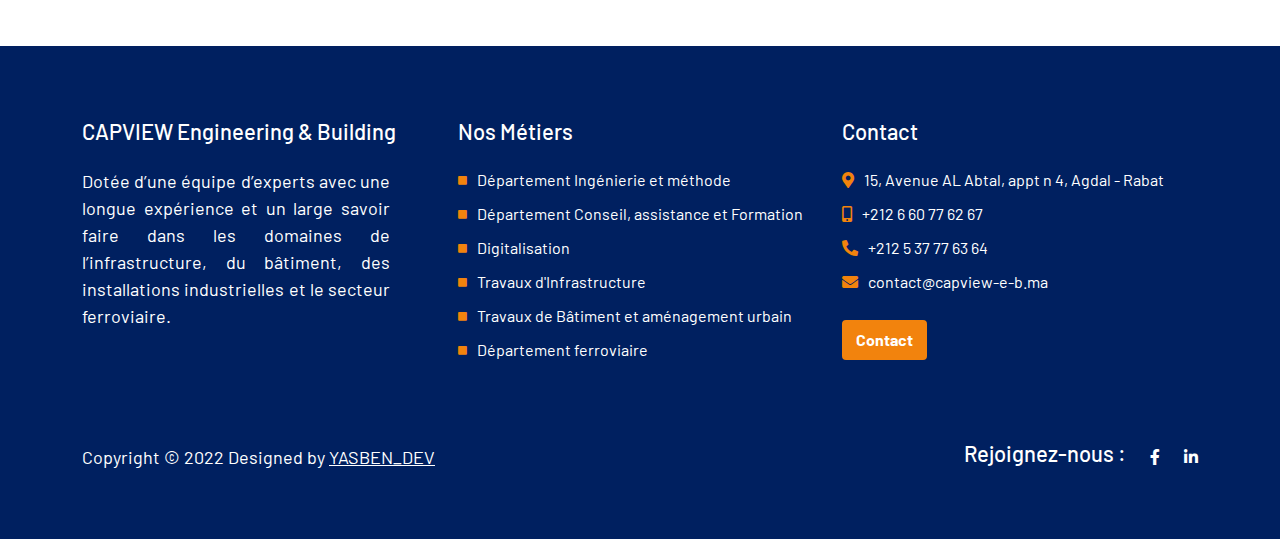
<file: Ingenierie.html>
<!DOCTYPE html>
<html lang="fr">
<head>
    <!-- Google Tag Manager -->
    <script>(function(w,d,s,l,i){w[l]=w[l]||[];w[l].push({'gtm.start':
    new Date().getTime(),event:'gtm.js'});var f=d.getElementsByTagName(s)[0],
    j=d.createElement(s),dl=l!='dataLayer'?'&l='+l:'';j.async=true;j.src=
    'https://www.googletagmanager.com/gtm.js?id='+i+dl;f.parentNode.insertBefore(j,f);
    })(window,document,'script','dataLayer','GTM-NC9NXW5');</script>
    <!-- End Google Tag Manager -->
    <meta name="description" content="Page d'accueil be CAPVIEW-E-B">
    <meta name="author" content="ABDELOUAHED AIT AACHA">
    <meta name="keywords" content="capview-e-b">
    <meta http-equiv="Content-Type" content="text/html; charset=utf-8">
    <meta http-equiv="X-UA-Compatible" content="IE=edge">
    <meta name="viewport" content="width=device-width, initial-scale=1.0">
    <!-- icon -->
    <link rel="shortcut icon" href="resources/img/icon.jpg" type="image/x-icon">
    <!-- end icon -->
    <!-- main css -->
    <link rel="stylesheet" href="resources/css/ingenierie.css">
    <link rel="stylesheet" href="resources/css/media.css">
    <!-- End main css -->
    <!-- Bootsrap css -->
    <link rel="stylesheet" href="vendors/Bootsrap/css/bootstrap.min.css">
    <!-- End Bootsrap css -->
    <!-- google font -->
    <link rel="preconnect" href="https://fonts.googleapis.com">
    <link rel="preconnect" href="https://fonts.gstatic.com" crossorigin>
    <link href="https://fonts.googleapis.com/css2?family=Barlow&display=swap" rel="stylesheet">
    <!-- End google font -->
    <!-- font awesome -->
    <link rel="stylesheet" href="vendors/Font-Awesome/css/all.css">
    <!-- end font awesome -->
    <!-- normalize -->
    <link rel="stylesheet" href="vendors/normalize/normalize.css">
    <!-- End normalize -->
    <title>Capview E&B</title>
</head>
<body id="#body">
    <!-- Google Tag Manager (noscript) -->
<noscript><iframe src="https://www.googletagmanager.com/ns.html?id=GTM-NC9NXW5"
    height="0" width="0" style="display:none;visibility:hidden"></iframe></noscript>
    <!-- End Google Tag Manager (noscript) -->
    <!-- Arrow -->
    <div class="arrow">
        <a href="#info"><i class="fas fa-caret-square-up"></i></a>
    </div>
    <!-- End Arrow -->
    <!-- info -->
    <section id="info">
        <div class="container">
            <div class="row d-flex justify-content-between">
                <div class="col-12 col-sm-10 col-lg-10">
                    <ul class="list-unstyled d-inline-block">
                        <li><a href="tel:+212 6 61 29 37 33">+212 6 60 77 62 67</a></li>
                        <li><a href="mailto:capview.e.b@gmail.com">capview.e.b@gmail.com</a></li>
                        <li>Lundi - Vendredi 8:30 - 16:30, Samedi 9:00 - 13:00</li>
                    </ul>
                </div>
                <div class="col-12 col-sm-2 col-lg-2 d-flex justify-content-sm-end align-items-center media-icons">
                    <i class="fab fa-facebook-f"></i>
                    <i class="fab fa-linkedin-in"></i>
                </div>
            </div>
        </div>
    </section>
    <!-- End info -->
    <!-- nav -->
    <nav id="nav" class="shadow">
        <div class="container">
            <div class="row d-flex justify-content-between">
                <div class="col-6 col-md-3">
                    <a href="index.html"><img no-download="true" class="logo" src="resources/img/logo_new.jpg" alt=""></a>
                </div>
                <div class="col-2 col-md-1 d-flex justify-content-end align-items-center">
                    <span class="list-icon text-end"><i class="fas fa-bars"></i></span>
                    <span class="close-list text-end"><i class="fas fa-times"></i></span>
                </div>
                <div class="col-12 col-md-8 d-flex justify-content-center justify-content-md-end align-items-center">
                    <ul class="list-unstyled nav-list justify-content-sm-end">
                        <li><a href="index.html">Accueil</a></li>
                        <li><a href="a_propos.html">À propos</a></li>
                        <li class="drop-down">
                            <a href="#" class="active">
                                <span class="me-2">Nos Métiers</span>
                                <i class="fas fa-angle-down"></i>
                            </a>
                            <div class="drop-items shadow">
                                <a href="Ingenierie.html">Ingénierie et méthode</a>
                                <a href="#">Conseil, assistance et Formation</a>
                                <a href="#">Digitalisation</a>
                                <a href="#">Travaux d'Infrastructure</a>
                                <a href="#">Travaux de Bâtiment et aménagement urbain</a>
                                <a href="#">Département ferroviaire</a>
                            </div>
                        </li>
                        <li><a href="departements.html">Réalisations</a></li>
                        <li><a href="#">Contact</a></li>
                    </ul>
                </div>
            </div>
        </div>
    </nav>
    <!-- end nav -->
    <!-- header -->
    <header id="header" class="d-flex align-items-center">
        <div class="container">
            <div class="row">
                <div class="col">
                    <h1 class="text-center">Ingénierie et méthode</h1>
                </div>
            </div>
        </div>
    </header>
    <!-- end header -->
    <!-- main -->
    <main class="py-4">
        <div class="container">
            <div class="row">
                <div class="col">
                    <h2 class="title-2">Département Ingénierie et méthode</h2>
                </div>
            </div>
            <div class="row mb-5 d-flex align-items-center">
                <div class="col-md-6">
                    <p>Grâce à une équipe d’experts dotés d’une longue expérience et un large savoir faire, nous avons développé une véritable expertise et un savoir-faire reconnu dans la réalisation de différentes prestations, à savoir :</p>
                </div>
                <div class="col-md-6 my-3 d-flex justify-content-end">
                    <img class="d-block mx-auto" src="resources/img/Ingenierie.jpg" alt="">
                </div>
            </div>
            <div class="row mb-5">
                <div class="col-md-6">
                    <h4 class="mb-3">Nos prestations portent sur :</h4>
                    <ul class="list-unstyled">
                        <li class="d-flex align-items-baseline">
                            <i class="fas fa-check me-2"></i>
                            <span>Les études de définition, d’avant-projet et d’exécution de projets routiers, autoroutiers et ferroviaires (en site propre, des rectifications, des dédoublements,.).</span>
                        </li>
                        <li class="d-flex align-items-baseline">
                            <i class="fas fa-check me-2"></i>
                            <span>Les études de structure et lots techniques pour les bâtiments toute catégorie confondues.</span>
                        </li>
                        <li class="d-flex align-items-baseline">
                            <i class="fas fa-check me-2"></i>
                            <span>Les études liées à l’aménagement urbain: de voirie et réseau divers (assainissement, électrification, eau potable…).</span>
                        </li>
                        <li class="d-flex align-items-baseline">
                            <i class="fas fa-check me-2"></i>
                            <span>Les études d’aménagement des grandes plateformes.</span>
                        </li>
                        <li class="d-flex align-items-baseline">
                            <i class="fas fa-check me-2"></i>
                            <span>Les études de mobilité (Trafic et rentabilité économique , plan de déplacement urbain…).</span>
                        </li>
                        <li class="d-flex align-items-baseline">
                            <i class="fas fa-check me-2"></i>
                            <span>Les études des ouvrages d’art et Calcul des structures.</span>
                        </li>
                        <li class="d-flex align-items-baseline">
                            <i class="fas fa-check me-2"></i>
                            <span>Les études stratégiques (schémas directeurs).</span>
                        </li>
                        <li class="d-flex align-items-baseline">
                            <i class="fas fa-check me-2"></i>
                            <span>Les études d’impact environnemental.</span>
                        </li>
                    </ul>
                </div>
                <div class="col-md-6">
                    <h4 class="mb-3">Nos domaines d’intervention :</h4>
                    <ul class="list-unstyled">
                        <li class="d-flex align-items-baseline">
                            <i class="fas fa-check me-2"></i>
                            <span>Ferroviaire</span>
                        </li>
                        <li class="d-flex align-items-baseline">
                            <i class="fas fa-check me-2"></i>
                            <span>Aménagement urbain</span>
                        </li>
                        <li class="d-flex align-items-baseline">
                            <i class="fas fa-check me-2"></i>
                            <span>Bâtiment</span>
                        </li>
                        <li class="d-flex align-items-baseline">
                            <i class="fas fa-check me-2"></i>
                            <span>Routes et autoroutes</span>
                        </li>
                        <li class="d-flex align-items-baseline">
                            <i class="fas fa-check me-2"></i>
                            <span>Ouvrages d’art et génie civil</span>
                        </li>
                        <li class="d-flex align-items-baseline">
                            <i class="fas fa-check me-2"></i>
                            <span>Environnement</span>
                        </li>
                    </ul>
                </div>
            </div>
        </div>
    </main>
    <!-- end main -->
    <!-- footer -->
    <footer class="py-5">
        <div class="container">
            <div class="row">
                <div class="col-lg-4 mt-4">
                    <h3 class="mr-lg-4">CAPVIEW Engineering & Building</h3>
                    <p class="mt-4 me-lg-5">
                        Dotée d’une équipe d’experts avec une longue expérience et un large savoir faire dans les domaines de l’infrastructure, du bâtiment, des installations industrielles et le secteur ferroviaire.
                    </p>
                </div>
                <div class="col-lg-4 mt-4 px-2">
                    <h3>Nos Métiers</h3>
                    <div class="list-unstyled links me-lg-2">
                        <ul class="p-0 mt-4">
                            <li class="d-flex align-items-center"><i class="fas fa-square"></i><a href="#" class="active">Département Ingénierie et méthode</a></li>
                            <li class="d-flex align-items-center"><i class="fas fa-square"></i><a href="#" class="active">Département Conseil, assistance et Formation</a></li>
                            <li class="d-flex align-items-center"><i class="fas fa-square"></i><a href="#" class="active">Digitalisation</a></li>
                            <li class="d-flex align-items-center"><i class="fas fa-square"></i><a href="#" class="active">Travaux d'Infrastructure</a></li>
                            <li class="d-flex align-items-center"><i class="fas fa-square"></i><a href="#" class="active">Travaux de Bâtiment et aménagement urbain</a></li>
                            <li class="d-flex align-items-center"><i class="fas fa-square"></i><a href="#" class="active">Département ferroviaire</a></li>
                        </ul>
                    </div>
                </div>
                <div class="col-lg-4 mt-4">
                    <h3>Contact</h3>
                    <div class="list-unstyled links2 me-lg-4">
                        <ul class="p-0 mt-4">
                            <li class="d-flex align-items-center"><i class="fas fa-map-marker-alt"></i>15, Avenue AL Abtal, appt n 4, Agdal - Rabat</li>
                            <li class="d-flex align-items-center"><i class="fas fa-mobile-alt"></i><a href="#" class="active">+212 6 60 77 62 67</a></li>
                            <li class="d-flex align-items-center"><i class="fas fa-phone-alt"></i><a href="#">+212 5 37 77 63 64</a></li>
                            <li class="d-flex align-items-center"><i class="fas fa-envelope"></i><a href="#" class="active">contact@capview-e-b.ma</a></li>
                        </ul>
                        <a href="contact.html" class="btn button my-3"><b>Contact</b></a>
                    </div>
                </div>
            </div>
            <div class="row mt-5">
                <div class="col-md-6 d-flex justify-content-lg-start justify-content-center align-items-center my-3">
                    <p class="m-0">Copyright © 2022 Designed by <a style="text-decoration: underline!important;" href="mailto:yassine.bentaoui@gmail.com">YASBEN_DEV</a></p>
                </div>
                <div class="col-md-6 d-flex justify-content-center justify-content-lg-end align-items-center my-3">
                    <h3>Rejoignez-nous :</h3>
                    <a href="#"><i class="fab fa-facebook-f mx-4"></i></a>
                    <a href="#"><i class="fab fa-linkedin-in"></i></a>
                </div>
            </div>
        </div>
    </footer>
    <!-- end of footer -->
    <!-- main script -->
    <script src="resources/js/scripte.js"></script>
    <!-- End main script -->
    <!-- Bootsrap JS -->
    <script src="vendors/Bootsrap/js/bootstrap.bundle.min.js"></script>
    <!-- End Bootsrap JS -->
</body>
</html>
</file>
<file: resources/css/main.css>
@import url('https://fonts.googleapis.com/css2?family=Barlow:wght@200;300;400;500;600;700;800;900&family=Roboto:ital,wght@0,300;0,400;0,500;0,700;0,900;1,300&display=swap');
@import url('https://fonts.googleapis.com/css2?family=Nanum+Brush+Script&family=Ubuntu:wght@300;400;500;700&display=swap');
@import url('variables.css');
*{
    box-sizing: border-box;
    padding: 0;
    margin: 0;
    font-family: 'Barlow', sans-serif;
}
html{
    scroll-behavior: smooth;
}
body{
    background-color: var(--white-color);
}
ul{
    margin-bottom: unset!important;
}
li{
    display: inline-block;
}
a{
    text-decoration: none!important;
}
p{
    font-size: 18px;
    text-align: justify;
}
h3{
    font-size: 22px!important;
}
.arrow{
    display: none;
    position: fixed;
    bottom: 1%;
    right: 1%;
    z-index: 100;
}
.arrow a:hover{
    color: unset!important;
}
.arrow i{
    font-size: 3rem;
    color: var(--green-color);
}
.arrow i:hover{
    color: var(--green-color)!important;
}
/* info section */
#info{
    background-color: var(--bleu-color);
    color: var(--white-color);
    padding: 5px 80px;;
}
#info ul li{
    font-size: 14px;
    font-family: var(--font-family);
    margin-right: 30px;
}
#info ul li a{
    color: var(--white-color);
}
#info .media-icons i{
    margin-left: 20px;
}
/* end info section */
/* nav style */
#nav{
    background-color: var(--white-color);
    z-index: 100;
    padding: 5px 80px;
    color: var(--bleu-color);
}
#nav .logo{
    width: 206;
    height: 70;
}
#nav .list-icon{
    display: none;
}
#nav .close-list{
    display: none;
}
#nav ul li a{
    display: block;
    text-align: center;
    font-weight: 600;
    color: var(--bleu-color);
    padding-bottom: 10px;
    margin: 0 10px;
}
#nav ul li a:hover{
    color: var(--yellow-color);
}
#nav .active{
    color: var(--yellow-color)!important;
    border-bottom: 2px var(--yellow-color) solid;
}
/* end nav style */
/* header style */
#header .header-slide{
    position: relative;
}
#header .header-slide img{
    opacity: 0.5;
}
#header .header-text{
    position: absolute!important;
    top: 30%;
    left: 15%;
}
#header .header-text .text1{
    font-size: 120px;
    color: var(--white-color);
    font-weight: 700;
    margin: 0;
}
#header .header-text .text2{
    font-size: 100px;
    color: var(--white-color);
    font-weight: 500;
    margin-left: 125px;
}
/* end header style */
/* valeurs style */
#valeurs{
    background: linear-gradient(rgba(0,0,0,0.7),rgba(0,0,0,0.7)),url('../img/handshake2.jpg') center/cover no-repeat fixed;
    padding: 0 80px;
    color: var(--white-color)!important;
    background-color: var(--yellow-color);
}
#valeurs h2{
    font-size: 70px;
    font-weight: 700;
    line-height: 1.2;
    margin: 50px 0;
}
#valeurs .card{
    border: none;
    background-color: unset;
}
#valeurs .card-img{
    color: #92d051;
}
#valeurs .icon-color{
    color: #FFFFFF
}
#valeurs p{
    text-align: justify;
}
.title{
    font-family: 'Nanum Brush Script', cursive;
    font-size: 40px;
    color: var(--white-color);
}
#valeurs .card a{
    color: #000000;
    display: block;
}
#valeurs .card-body .card-title{
    margin-bottom: 30px;
    font-weight: 600;
    font-size: 20px;
}
#valeurs .card-body a{
    color: var(--yellow-color);
    text-decoration: underline!important;
}
/* end valeurs style */
/* departement style */
#departement{
    padding: 0 80px;
    color: #000000;
}
#departement h2{
    font-size: 70px;
    font-weight: 700;
    line-height: 1.2;
    margin: 50px 0;
}
#departement .card{
    border: none;
    transition: 1000ms ease;
}
#departement .card:hover{
    box-shadow: unset!important;
}
#departement .card:hover h6 a{
    color: var(--bleu-color)!important;
}
#departement .card:hover .card-body a i{
    display: inline;
}
#departement .card-img{
    overflow: hidden;
}
#departement img{
    transition: 1s;
}
#departement img:hover{
    transform: scale(1.1);
}
#departement .card-body .card-title{
    margin-bottom: 30px;
    font-weight: 600;
}
#departement .card-body a{
    color: var(--yellow-color);
}
#departement .card-body a i{
    display: none;
}
#departement p{
    text-align: justify;
}
/* end departement style */
/* footer style */
footer{
    background-color: var(--bleu-color);
    color: var(--white-color);
}
footer .title{
    color: var(--yellow-color);
}
footer ul li{
    display: block;
    margin: 10px 0;
}
footer a{
    color: var(--white-color);
}
footer a:hover{
    color: var(--yellow-color);
}
footer .links i{
    margin-right: 10px;
    font-size: 10px;
    color: var(--yellow-color);
}
footer .links2 i{
    margin-right: 10px;
    color: var(--yellow-color);
}
footer .button{
    border: 2px solid var(--yellow-color);
    background-color: var(--yellow-color)!important;
    color: #FFFFFF!important;
}
footer .button:hover{
    background-color: unset!important;
}
/* end footer style */
</file>
<file: resources/css/responsive.css>
@media (max-width: 576px) {
    p{
        font-size: 15px;
    }
    /* info section */
    #info{
        padding: 5px 5px 10px 5px;
    }
    #info ul li{
        font-size: 12px;
        margin-right: 20px;
    }
    #info .media-icons i{
        margin-left: unset;
        margin-right: 20px;
        margin-top: 10px;
        font-size: 12px;
    }
    /* end info section */
    /* nav style */
    #nav{
        padding: 5px;
    }
    #nav .logo{
        width: 60%!important;
        height: auto!important;
    }
    #nav .list-icon{
        display: block;
        cursor: pointer;
    }
    #nav .close-list{
        display: none;
        cursor: pointer;
    }
    #nav .nav-list{
        display: none;
    }
    #nav ul li a{
        font-size: 14px;
    }
    #nav .drop-items{
        width: 100%;
        left: 0;
    }
    #nav .drop-items a{
        text-align: center;
    }
    /* end nav style */
    /* header style */
    #header img{
        height: 50vh;
    }
    #header .header-text{
        top: 40%;
    }
    #header .header-text .text1{
        font-size: 40px!important;
    }
    #header .header-text .text2{
        font-size: 23px!important;
        margin-left: 28px!important;
    }
    /* end header style */
    /* valeurs style */
    #valeurs{
        padding: 0 2px;
        color: #000000;
    }
    #valeurs h2{
        font-size: 26px;
        font-weight: 700;
        line-height: 1.2;
        margin-bottom: 30px;
        margin-top: 10px;
    }
    #valeurs .title{
        font-size: 25px;
    }
    /* end valeurs style */
    /* department style */
    #departement{
        padding: 0 2px;
        color: #000000;
    }
    #departement h2{
        font-size: 26px;
        font-weight: 700;
        line-height: 1.2;
        margin-bottom: 30px;
        margin-top: 10px;
    }
    /* end department style */
    /* services */
    /* wait */
    .wait{
        width: 100%;
    }
    /* end of wait */
}
/* ************************************* */
@media (min-width: 577px) and (max-width: 768px) {
    p{
        font-size: 16px;
    }
    /* info section */
    #info{
        padding: 5px 5px 10px 5px;
    }
    #info ul li{
        font-size: 12px;
        margin-right: 20px;
    }
    #info .media-icons i{
        font-size: 12px;
    }
    /* end info section */
    /* nav style */
    #nav{
        padding: 5px;
    }
    #nav .logo{
        width: 50%!important;
    }
    #nav .list-icon{
        display: block;
        cursor: pointer;
    }
    #nav .close-list{
        display: none;
        cursor: pointer;
    }
    #nav .nav-list{
        display: none;
    }
    #nav ul li a{
        font-size: 14px;
    }
    /* end nav style */
    /* header style */
    #header .header-text{
        top: 25%;
    }
    #header .header-text .text1{
        font-size: 65px;
    }
    #header .header-text .text2{
        font-size: 40px;
        margin-left: 52px;
    }
    /* end header style */
    /* valeurs style */
    #valeurs{
        padding: 0 20px;
        color: #000000;
    }
    #valeurs h2{
        font-size: 40px;
        font-weight: 700;
        line-height: 1.2;
        margin-bottom: 40px;
        margin-top: 10px;
    }
    #valeurs .card-body .card-title{
        font-weight: 600;
    }
    #valeurs .title{
        font-size: 35px;
    }
    /* end valeurs style */
    /* department style */
    #departement{
        padding: 0 20px;
        color: #000000;
    }
    #departement h2{
        font-size: 40px;
        font-weight: 700;
        line-height: 1.2;
        margin-bottom: 40px;
        margin-top: 10px;
    }
    #departement .card-body .card-title{
        font-weight: 600;
    }
    /* end department style */
}
@media (min-width: 769px) and (max-width: 992px) {
    /* nav style */
    #nav .logo{
        width: 100%;
    }
    #nav ul li a{
        font-size: 14px;
        margin: 0 5px;
    }
    /* end nav style */
    /* header style */
    #header .header-text{
        top: 25%;
    }
    #header .header-text .text1{
        font-size: 80px;
    }
    #header .header-text .text2{
        font-size: 55px;
        margin-left: 60px;
    }
    /* end header style */
    /* valeurs style */
    #valeurs{
        padding: 0 35px;
        color: #000000;
    }
    #valeurs h2{
        font-size: 50px;
        font-weight: 700;
        line-height: 1.2;
        margin-bottom: 60px;
        margin-top: 30px;
    }
    #valeurs .card-body .card-title{
        font-weight: 600;
    }
    /* end valeurs style */
    /* department style */
    #departement{
        padding: 0 35px;
        color: #000000;
    }
    #departement h2{
        font-size: 50px;
        font-weight: 700;
        line-height: 1.2;
        margin-bottom: 60px;
        margin-top: 30px;
    }
    #departement .card-body .card-title{
        font-weight: 600;
    }
    /* end department style */
}
@media (min-width: 993px) and (max-width: 1200px) {
    /* header style */
    #header .header-text{
        top: 25%;
    }
    #header .header-text .text1{
        font-size: 100px;
    }
    #header .header-text .text2{
        font-size: 70px;
        margin-left: 70px;
    }
    /* end header style */
    /* valeurs style */
    #valeurs{
        padding: 0 30px;
        color: #000000;
    }
    #valeurs h2{
        font-size: 65px;
        font-weight: 700;
        line-height: 1.2;
        margin-bottom: 70px;
        margin-top: 30px;
    }
    #valeurs .card-body .card-title{
        font-weight: 700;
        font-size: 15px;
    }
    /* end valeurs style */
    /* department style */
    #departement{
        padding: 0 30px;
        color: #000000;
    }
    #departement h2{
        font-size: 65px;
        font-weight: 700;
        line-height: 1.2;
        margin-bottom: 70px;
        margin-top: 30px;
    }
    #departement .card-body .card-title{
        font-weight: 700;
        font-size: 15px;
    }
    /* end department style */
}
@media (min-width: 1201px) and (max-width: 1400px){
    /* header style */
    #header .header-text{
        top: 28%;
    }
    #header .header-text .text1{
        font-size: 110px;
    }
    #header .header-text .text2{
        font-size: 80px;
        margin-left: 70px;
    }
    /* end header style */
}
</file>
<file: resources/css/a_propos.css>
@import url('https://fonts.googleapis.com/css2?family=Barlow:wght@200;300;400;500;600;700;800;900&family=Roboto:ital,wght@0,300;0,400;0,500;0,700;0,900;1,300&display=swap');
@import url('https://fonts.googleapis.com/css2?family=Nanum+Brush+Script&family=Ubuntu:wght@300;400;500;700&display=swap');
@import url('variables.css');
*{
    box-sizing: border-box;
    padding: 0;
    margin: 0;
    font-family: 'Barlow', sans-serif;
}
html{
    scroll-behavior: smooth;
}
body{
    background-color: var(--white-color);
}
ul{
    margin-bottom: unset!important;
}
li{
    display: inline-block;
}
a{
    text-decoration: none!important;
}
p{
    font-size: 18px;
    text-align: justify;
}
h3{
    font-size: 22px!important;
}
.arrow{
    display: none;
    position: fixed;
    bottom: 1%;
    right: 1%;
    z-index: 100;
}
.arrow a:hover{
    color: unset!important;
}
.arrow i{
    font-size: 3rem;
    color: var(--green-color);
}
.arrow i:hover{
    color: var(--green-color)!important;
}
/* info section */
#info{
    background-color: var(--bleu-color);
    color: var(--white-color);
    padding: 5px 80px;;
}
#info ul li{
    font-size: 14px;
    font-family: var(--font-family);
    margin-right: 30px;
}
#info ul li a{
    color: var(--white-color);
}
#info .media-icons i{
    margin-left: 20px;
}
/* end info section */
/* nav style */
#nav{
    background-color: var(--white-color);
    z-index: 100;
    padding: 5px 80px;
    color: var(--bleu-color);
}
#nav .logo{
    width: 206;
    height: 70;
}
#nav .list-icon{
    display: none;
}
#nav .close-list{
    display: none;
}
#nav ul li a{
    display: block;
    text-align: center;
    font-weight: 600;
    color: var(--bleu-color);
    padding-bottom: 10px;
    margin: 0 10px;
}
#nav ul li a:hover{
    color: var(--yellow-color);
}
#nav .active{
    color: var(--yellow-color)!important;
    border-bottom: 2px var(--yellow-color) solid;
}
#nav .drop-items{
    display: none;
    position: absolute;
    background-color: var(--white-color);
}
#nav .drop-items a{
    margin: 0;
    text-align: left;
    padding: 15px 10px;
}
#nav .drop-items a:hover{
    background-color: var(--green-color);
    color: var(--bleu-color);
}
#nav .drop-down:hover .drop-items{
    display: block!important;
}
/* end nav style */
/* header style */
header{
    background: linear-gradient(rgba(0,0,0,0.4),rgba(0,0,0,0.4)),url('../img/slide5.jpg') center no-repeat;
    height: 560px;
    background-size: cover;
}
#header h1{
    color: var(--white-color);
    font-size: 6rem;
}

/* end header style */
/* about style */
#about{
    background-color: var(--white-color);
    color: #000000;
}
.title{
    font-family: 'Nanum Brush Script', cursive;
    font-size: 38px;
    color: var(--bleu-color);
}
#about h2{
    font-size: 70px;
    font-weight: 700;
    line-height: 1.2;
    margin: 50px 0;
}
#about .card{
    border: none;
    background-color: unset;
}
#about .card-img{
    color: #92d051;
}
#about i{
    color: var(--green-color)
}
#about p{
    margin-bottom: unset!important;
}
#about h6{
    display: inline-block;
}
#about .list2{
    font-size: 10px!important;
}
#about ul li i{
    display: inline-block!important;
}
/* end about style */
/* footer style */
footer{
    background-color: var(--bleu-color);
    color: var(--white-color);
}
footer .title{
    color: var(--yellow-color);
}
footer ul li{
    display: block;
    margin: 10px 0;
}
footer a{
    color: var(--white-color);
}
footer a:hover{
    color: var(--yellow-color);
}
footer .links i{
    margin-right: 10px;
    font-size: 10px;
    color: var(--yellow-color);
}
footer .links2 i{
    margin-right: 10px;
    color: var(--yellow-color);
}
footer .button{
    border: 2px solid var(--yellow-color);
    background-color: var(--yellow-color)!important;
    color: #FFFFFF!important;
}
footer .button:hover{
    background-color: unset!important;
}
/* end footer style */
</file>
<file: resources/css/media.css>
@media (max-width: 576px) {
    p{
        font-size: 15px;
    }
    /* info section */
    #info{
        padding: 5px 5px 10px 5px;
    }
    #info ul li{
        font-size: 12px;
        margin-right: 20px;
    }
    #info .media-icons i{
        margin-left: unset;
        margin-right: 20px;
        margin-top: 10px;
        font-size: 12px;
    }
    /* end info section */
    /* nav style */
    #nav{
        padding: 5px;
    }
    #nav .logo{
        width: 60%!important;
        height: auto!important;
    }
    #nav .list-icon{
        display: block;
        cursor: pointer;
    }
    #nav .close-list{
        display: none;
        cursor: pointer;
    }
    #nav .nav-list{
        display: none;
    }
    #nav ul li a{
        font-size: 14px;
    }
    /* end nav style */
    /* header style */
    header{
        height: 400px;
    }
    #header h1{
        color: var(--white-color);
        font-size: 4rem;
    }
    /* end header style */
    /* about style */
    #about{
        padding: 0 2px;
        color: #000000;
    }
    #about h2{
        font-size: 26px;
        font-weight: 700;
        line-height: 1.2;
        margin-bottom: 30px;
        margin-top: 10px;
    }
    #about .title{
        font-size: 25px;
    }
    /* end about style */
    /* department style */
    #departement{
        padding: 0 2px;
        color: #000000;
    }
    #departement h2{
        font-size: 26px;
        font-weight: 700;
        line-height: 1.2;
        margin-bottom: 30px;
        margin-top: 10px;
    }
    /* end department style */
    /* services */
    /* wait */
    .wait{
        width: 100%;
    }
    /* end of wait */
}
/* ************************************* */
@media (min-width: 577px) and (max-width: 768px) {
    p{
        font-size: 16px;
    }
    /* info section */
    #info{
        padding: 5px 5px 10px 5px;
    }
    #info ul li{
        font-size: 12px;
        margin-right: 20px;
    }
    #info .media-icons i{
        font-size: 12px;
    }
    /* end info section */
    /* nav style */
    #nav{
        padding: 5px;
    }
    #nav .logo{
        width: 50%!important;
    }
    #nav .list-icon{
        display: block;
        cursor: pointer;
    }
    #nav .close-list{
        display: none;
        cursor: pointer;
    }
    #nav .nav-list{
        display: none;
    }
    #nav ul li a{
        font-size: 14px;
    }
    /* end nav style */
    /* header style */
    #header .header-text{
        top: 25%;
    }
    #header .header-text .text1{
        font-size: 65px;
    }
    #header .header-text .text2{
        font-size: 40px;
        margin-left: 52px;
    }
    /* end header style */
    /* about style */
    #about{
        padding: 0 20px;
        color: #000000;
    }
    #about h2{
        font-size: 40px;
        font-weight: 700;
        line-height: 1.2;
        margin-bottom: 40px;
        margin-top: 10px;
    }
    #about .card-body .card-title{
        font-weight: 600;
    }
    #about .title{
        font-size: 35px;
    }
    /* end about style */
    /* department style */
    #departement{
        padding: 0 20px;
        color: #000000;
    }
    #departement h2{
        font-size: 40px;
        font-weight: 700;
        line-height: 1.2;
        margin-bottom: 40px;
        margin-top: 10px;
    }
    #departement .card-body .card-title{
        font-weight: 600;
    }
    /* end department style */
}
@media (min-width: 769px) and (max-width: 992px) {
    /* nav style */
    #nav .logo{
        width: 100%;
    }
    #nav ul li a{
        font-size: 14px;
        margin: 0 5px;
    }
    /* end nav style */
    /* header style */
    #header .header-text{
        top: 25%;
    }
    #header .header-text .text1{
        font-size: 80px;
    }
    #header .header-text .text2{
        font-size: 55px;
        margin-left: 60px;
    }
    /* end header style */
    /* about style */
    #about{
        padding: 0 35px;
        color: #000000;
    }
    #about h2{
        font-size: 50px;
        font-weight: 700;
        line-height: 1.2;
        margin-bottom: 60px;
        margin-top: 30px;
    }
    #about .card-body .card-title{
        font-weight: 600;
    }
    /* end about style */
    /* department style */
    #departement{
        padding: 0 35px;
        color: #000000;
    }
    #departement h2{
        font-size: 50px;
        font-weight: 700;
        line-height: 1.2;
        margin-bottom: 60px;
        margin-top: 30px;
    }
    #departement .card-body .card-title{
        font-weight: 600;
    }
    /* end department style */
}
@media (min-width: 993px) and (max-width: 1200px) {
    /* header style */
    #header .header-text{
        top: 25%;
    }
    #header .header-text .text1{
        font-size: 100px;
    }
    #header .header-text .text2{
        font-size: 70px;
        margin-left: 70px;
    }
    /* end header style */
    /* about style */
    #about{
        padding: 0 30px;
        color: #000000;
    }
    #about h2{
        font-size: 65px;
        font-weight: 700;
        line-height: 1.2;
        margin-bottom: 70px;
        margin-top: 30px;
    }
    #about .card-body .card-title{
        font-weight: 700;
        font-size: 15px;
    }
    /* end about style */
    /* department style */
    #departement{
        padding: 0 30px;
        color: #000000;
    }
    #departement h2{
        font-size: 65px;
        font-weight: 700;
        line-height: 1.2;
        margin-bottom: 70px;
        margin-top: 30px;
    }
    #departement .card-body .card-title{
        font-weight: 700;
        font-size: 15px;
    }
    /* end department style */
}
@media (min-width: 1201px) and (max-width: 1400px){
    /* header style */
    #header .header-text{
        top: 28%;
    }
    #header .header-text .text1{
        font-size: 110px;
    }
    #header .header-text .text2{
        font-size: 80px;
        margin-left: 70px;
    }
    /* end header style */
}
</file>
<file: resources/css/style.css>
@import url('https://fonts.googleapis.com/css2?family=Barlow:wght@200;300;400;500;600;700;800;900&family=Roboto:ital,wght@0,300;0,400;0,500;0,700;0,900;1,300&display=swap');
@import url('variables.css');
*{
    box-sizing: border-box;
    padding: 0;
    margin: 0;
    font-family: 'Barlow', sans-serif;
}
body{
    width: 100vw;
    height: 100vh;
}
img{
    display: block;
    margin: 0 auto;
}
</file>
<file: resources/css/ingenierie.css>
@import url('https://fonts.googleapis.com/css2?family=Barlow:wght@200;300;400;500;600;700;800;900&family=Roboto:ital,wght@0,300;0,400;0,500;0,700;0,900;1,300&display=swap');
@import url('https://fonts.googleapis.com/css2?family=Nanum+Brush+Script&family=Ubuntu:wght@300;400;500;700&display=swap');
@import url('variables.css');
*{
    box-sizing: border-box;
    padding: 0;
    margin: 0;
    font-family: 'Barlow', sans-serif;
}
html{
    scroll-behavior: smooth;
}
body{
    background-color: var(--white-color);
}
ul{
    margin-bottom: unset!important;
}
li{
    display: inline-block;
}
a{
    text-decoration: none!important;
}
p{
    font-size: 18px;
    text-align: justify;
}
h3{
    font-size: 22px!important;
}
.arrow{
    display: none;
    position: fixed;
    bottom: 1%;
    right: 1%;
    z-index: 100;
}
.arrow a:hover{
    color: unset!important;
}
.arrow i{
    font-size: 3rem;
    color: var(--green-color);
}
.arrow i:hover{
    color: var(--green-color)!important;
}
/* info section */
#info{
    background-color: var(--bleu-color);
    color: var(--white-color);
    padding: 5px 80px;;
}
#info ul li{
    font-size: 14px;
    font-family: var(--font-family);
    margin-right: 30px;
}
#info ul li a{
    color: var(--white-color);
}
#info .media-icons i{
    margin-left: 20px;
}
/* end info section */
/* nav style */
#nav{
    background-color: var(--white-color);
    z-index: 100;
    padding: 5px 80px;
    color: var(--bleu-color);
}
#nav .logo{
    width: 206;
    height: 70;
}
#nav .list-icon{
    display: none;
}
#nav .close-list{
    display: none;
}
#nav ul li a{
    display: block;
    text-align: center;
    font-weight: 600;
    color: var(--bleu-color);
    padding-bottom: 10px;
    margin: 0 10px;
}
#nav ul li a:hover{
    color: var(--yellow-color);
}
#nav .active{
    color: var(--yellow-color)!important;
    border-bottom: 2px var(--yellow-color) solid;
}
#nav .drop-items{
    display: none;
    position: absolute;
    background-color: var(--white-color);
}
#nav .drop-items a{
    margin: 0;
    text-align: left;
    padding: 15px 10px;
}
#nav .drop-items a:hover{
    background-color: var(--green-color);
    color: var(--bleu-color);
}
#nav .drop-down:hover .drop-items{
    display: block!important;
}
/* end nav style */
/* header style */
header{
    background: linear-gradient(rgba(0,0,0,0.4),rgba(0,0,0,0.4)),url('../img/slide5.jpg') center no-repeat;
    height: 560px;
    background-size: cover;
}
#header h1{
    color: var(--white-color);
    font-size: 6rem;
}

/* end header style */
/* about style */
main{
    background-color: var(--white-color);
    color: #000000;
}
.title{
    font-family: 'Nanum Brush Script', cursive;
    font-size: 38px;
    color: var(--bleu-color);
}
main h2{
    font-size: 60px;
    font-weight: 700;
    line-height: 1.2;
    margin: 50px 0;
}
main .card{
    border: none;
    background-color: unset;
}
main .card-img{
    color: #92d051;
}
main i{
    color: var(--green-color)
}
main p{
    margin-bottom: unset!important;
}
main h6{
    display: inline-block;
}
main .list2{
    font-size: 10px!important;
}
main ul li i{
    display: inline-block!important;
}
/* end about style */
/* footer style */
footer{
    background-color: var(--bleu-color);
    color: var(--white-color);
}
footer .title{
    color: var(--yellow-color);
}
footer ul li{
    display: block;
    margin: 10px 0;
}
footer a{
    color: var(--white-color);
}
footer a:hover{
    color: var(--yellow-color);
}
footer .links i{
    margin-right: 10px;
    font-size: 10px;
    color: var(--yellow-color);
}
footer .links2 i{
    margin-right: 10px;
    color: var(--yellow-color);
}
footer .button{
    border: 2px solid var(--yellow-color);
    background-color: var(--yellow-color)!important;
    color: #FFFFFF!important;
}
footer .button:hover{
    background-color: unset!important;
}
/* end footer style */
</file>
